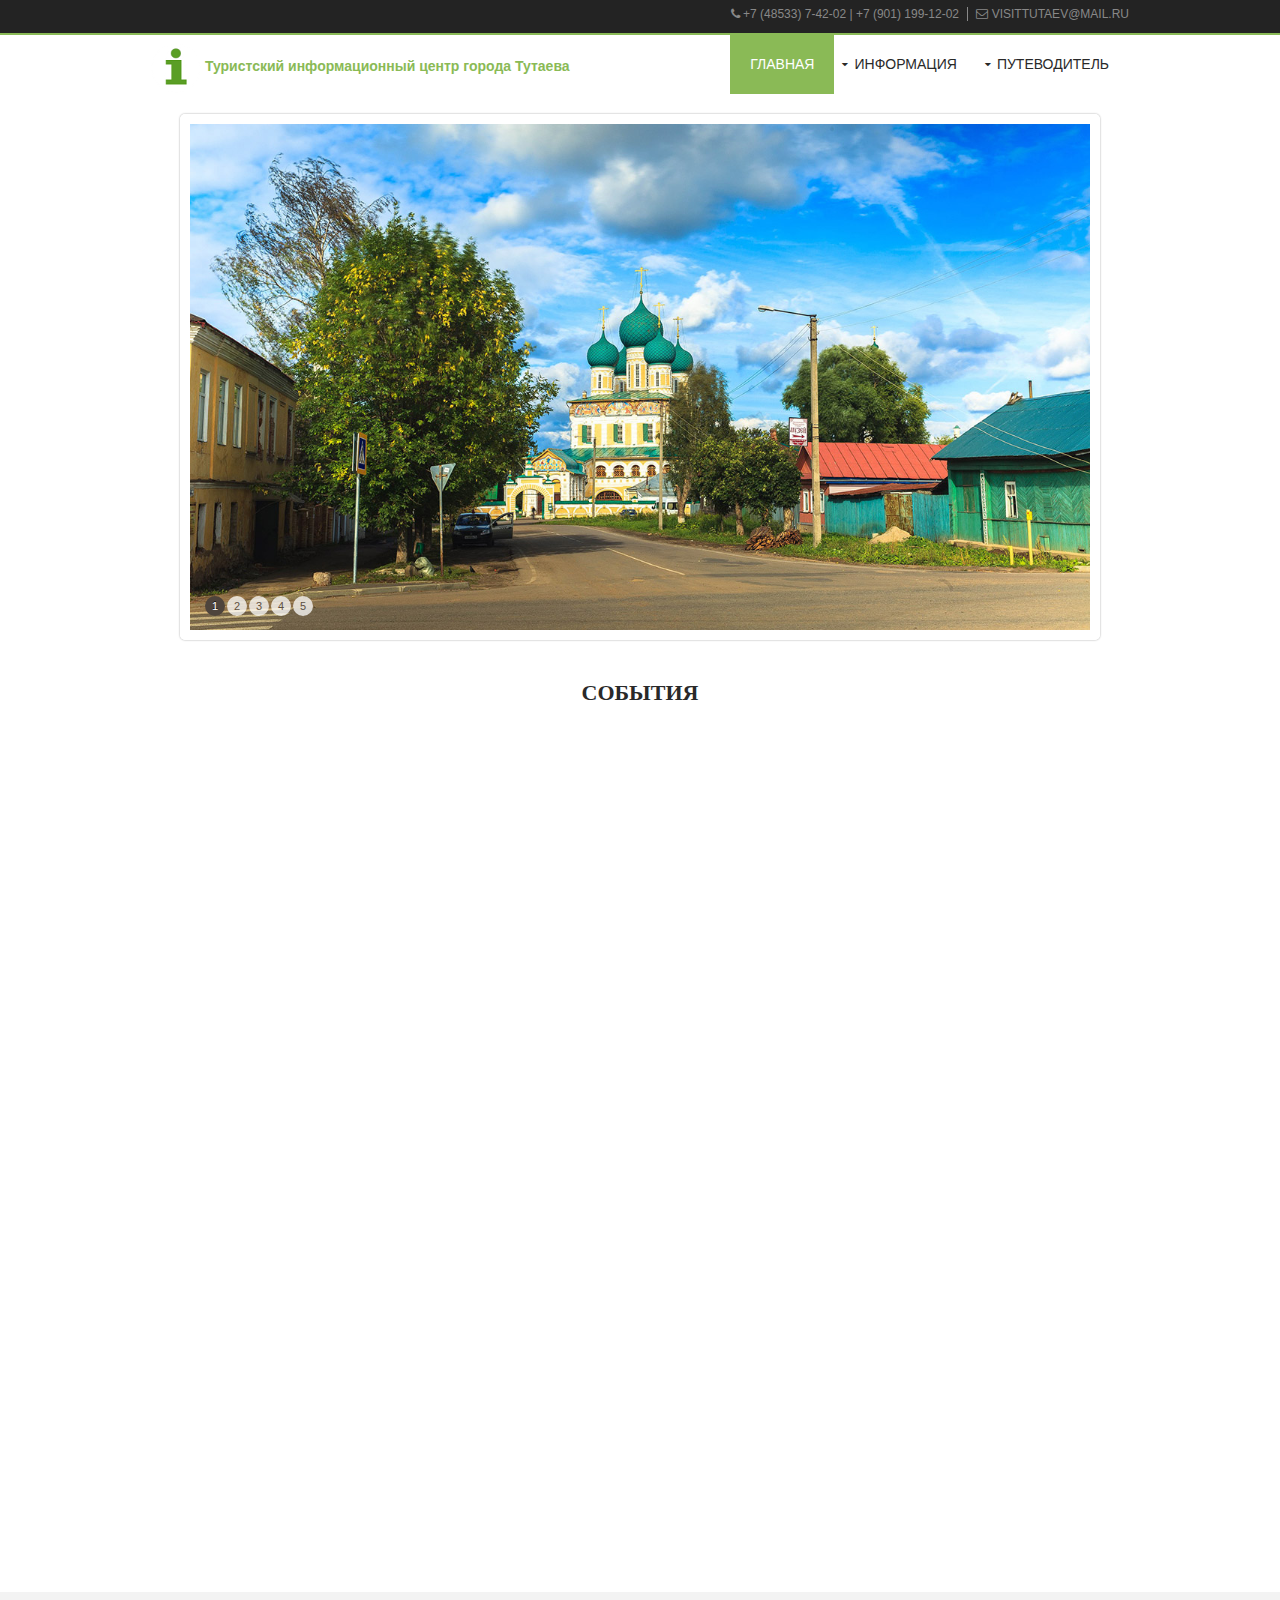
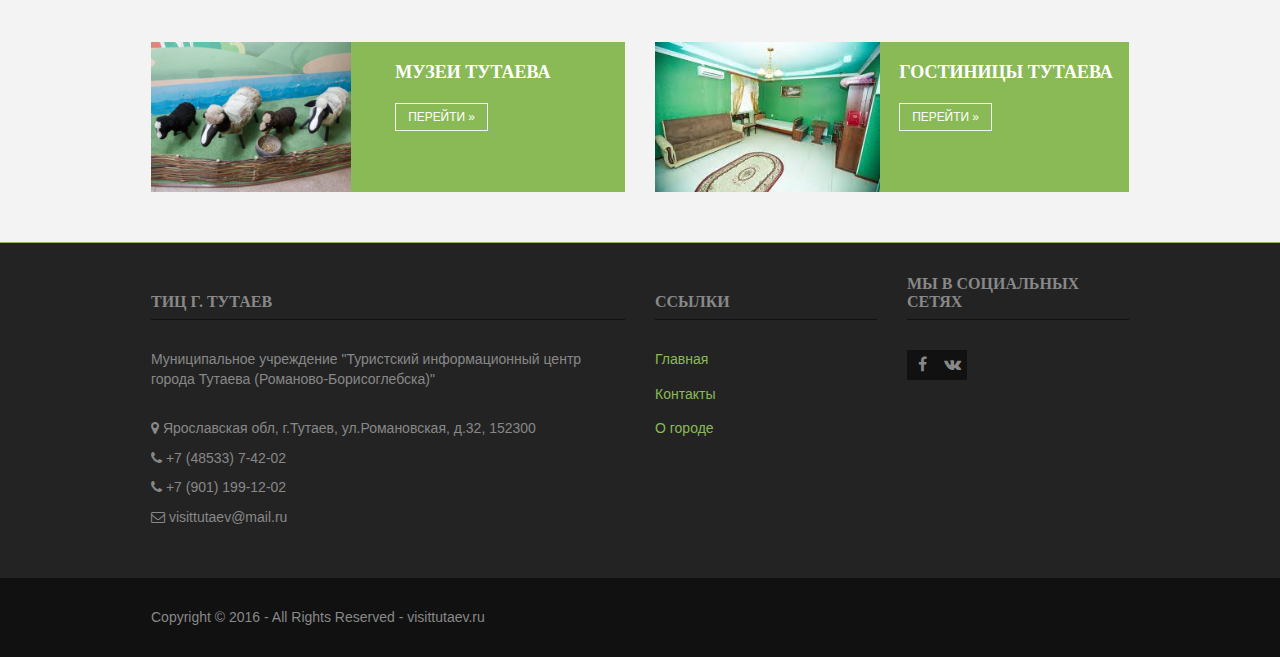
<file: index.html>
<!DOCTYPE html>
<html>
<head>
<title>Туристский информационный центр города Тутаева</title>
<meta charset="utf-8">
<meta name="viewport" content="width=device-width, initial-scale=1.0, maximum-scale=1.0, user-scalable=no">
<link href="layout/styles/layout.css" rel="stylesheet" type="text/css" media="all">
  <!-- Put this script tag to the <head> of your page -->
</head>
<body id="top">
<div class="wrapper row0">
  <div id="topbar" class="clear">
    <div class="fl_right">
      <ul class="nospace linklist">
        <li><i class="fa fa-phone"></i> +7 (48533) 7-42-02 | +7 (901) 199-12-02</li>
        <li><i class="fa fa-envelope-o"></i> visittutaev@mail.ru</li>
      </ul>
    </div>
  </div>
</div>
<div class="wrapper row1">
  <header id="header" class="clear" >
    <div id="logo" class="fl_left">
      <a href="index.html"><img src="./images/logo.png" alt="Логотип"></a>
      <a href="index.html" style="display: inline-block">
        <p style="font-size: 1em; font-weight: bold;">
          Туристский информационный центр города Тутаева
        </p>
      </a>
    </div>
    <nav id="mainav" class="fl_right">
      <ul class="clear">
        <li class="active"><a href="index.html">Главная</a></li>
        <li><a class="drop" href="#">Информация</a>
          <ul>
            <li><a href="history.html">О городе</a></li>
            <li><a href="contacts.html">Контакты</a></li>
          </ul>
        </li>
        <li><a class="drop" href="#">Путеводитель</a>
          <ul>
            <li><a href="museums.html">Музеи</a></li>
            <li><a href="hotels.html">Гостиницы</a></li>
            <li><a href="architecture.html">Архитектура</a></li>
          </ul>
        </li>
      </ul>
    </nav>
  </header>
</div>
<div class="jcarousel-wrapper">
  <div class="jcarousel">
    <ul>
      <li><img src="./images/slides/1.jpg" alt="" /></li>
      <li><img src="./images/slides/2.jpg" alt="" /></li>
      <li><img src="./images/slides/3.jpg" alt="" /></li>
      <li><img src="./images/slides/4.jpg" alt="" /></li>
      <li><img src="./images/slides/5.jpg" alt="" /></li>
     </ul>
  </div>
  <p class="jcarousel-pagination">
  </p>
</div>
<div class="wrapper row3">

  <main class="container clear" style="padding-top: 20px">
        <div class="group" align="center">
      <h1 style="margin-bottom: 0px">События</h1>
      <!--<div class="one_half first" style="padding: 0 10px">-->
        <!--<script type="text/javascript" src="//vk.com/js/api/openapi.js?121"></script>-->

        <!--&lt;!&ndash; VK Widget &ndash;&gt;-->
        <!--<div id="vk_groups"></div>-->
        <!--<script type="text/javascript">-->
          <!--VK.Widgets.Group("vk_groups", {mode: 2, width: "auto", height: "640", color3: "8ABA56", color2: "232323"}, -358194318);-->
        <!--</script>-->
      <!--</div>-->
      <!--<div class="one_half" style="padding: 0 10px">-->

        <!--<div class="one_half" style="position: relative; background-color: #8ABA56; text-transform: uppercase;-->
        <!--font-weight: bold; color: white; padding: 8px; line-height: 1.4em; margin: 0; width: 100%; z-index: 100">-->
          <!--События-->
        <!--</div>-->


        <!--<div id="nb_events" style="height: 580px; overflow-y: auto; ">-->

        <!--</div>-->
        <!--&lt;!&ndash;<a href="#" onclick="event.preventDefault();nb_event.AddWidgetDialog()" class="nb-add-to-me">Добавить эти события к себе на сайт</a>&ndash;&gt;-->
      <!--</div>-->
      <iframe id="googledoc" style="padding:0; border: 0; width: 100%; max-width: 800px; height: 800px" src="https://docs.google.com/document/d/19yCfmFVxio8ui9kmt6qaDm-M0ETViLrdKZqvZXbhk2g/pub?embedded=true"></iframe>


    </div>
     


    <div class="clear"></div>
  </main>
</div>
<div class="wrapper row4">
  <section id="cta" class="clear">
    <div class="group">
      <div class="colour-1 one_half first">
        <article class="group colour-1">
          <div class="one_half first"><img src="images/sheep.jpg" alt="" style="height: 150px;"></div>
          <div class="one_half">
            <h6 class="heading">Музеи Тутаева</h6>
            <p class="link"><a class="btn" href="museums.html">Перейти &raquo;</a></p>
          </div>
        </article>
      </div>
      <div class="colour-2 one_half">
        <article class="group colour-2">
          <div class="one_half first" ><img src="images/room.jpg" alt="" style="height: 150px;"></div>
          <div class="one_half" >
            <h6 class="heading">Гостиницы Тутаева</h6>
            <p class="link"><a class="btn" href="hotels.html">Перейти &raquo;</a></p>
          </div>
        </article>
      </div>
    </div>
    <div class="clear"></div>
  </section>
</div>
<div class="wrapper row5">
  <footer id="footer" class="clear">
    <div class="one_half first">
      <h6 class="title">ТИЦ г. Тутаев</h6>
      <p class="nospace btmspace-30">Муниципальное учреждение "Туристский информационный центр города Тутаева (Романово-Борисоглебска)"</p>
      <ul class="nospace">
        <li class="btmspace-10">
          <address>
          <span class="fa fa-map-marker"></span> Ярославская обл, г.Тутаев, ул.Романовская, д.32, 152300
          </address>
        </li>
        <li class="btmspace-10"><span class="fa fa-phone"></span> +7 (48533) 7-42-02</li>
        <li class="btmspace-10"><span class="fa fa-phone"></span> +7 (901) 199-12-02</li>
        <li><span class="fa fa-envelope-o"></span> visittutaev@mail.ru</li>
      </ul>
    </div>
    <div class="one_quarter">
      <h6 class="title">Ссылки</h6>
      <ul class="nospace linklist">
        <li><a href="index.html">Главная</a></li>
        <li><a href="contacts.html">Контакты</a></li>
        <li><a href="history.html">О городе</a></li>
      </ul>
    </div>
    <div class="one_quarter" style="margin-top: -18px">
      <h6 class="title" >Мы в социальных сетях</h6>
      <ul class="faico clear">
        <li><a class="faicon-facebook" href="https://www.facebook.com/profile.php?id=100009329348544"><i class="fa fa-facebook"></i></a></li>
        <li><a class="faicon-facebook" href="http://vk.com/id358194318"><i class="fa fa-vk"></i></a></li>
        </ul>
    </div>
  </footer>
</div>
<div class="wrapper row6">
  <div id="copyright" class="clear">
    <p class="fl_left">Copyright &copy; 2016 - All Rights Reserved - <a href="#">visittutaev.ru</a></p>
  </div>
</div>
<!-- JAVASCRIPTS -->
<script src="layout/scripts/jquery.min.js"></script>
<script src="layout/scripts/jquery.mobilemenu.js"></script>
<script src="layout/scripts/jcarousel.js"></script>
<script src="layout/scripts/jcarousel-control.js"></script>
<script type="text/javascript" src="//vk.com/js/api/openapi.js?121"></script>
<script src="layout/scripts/nbevents.js"></script>
<script src="layout/scripts/start.js"></script>
</body>
</html>
</file>
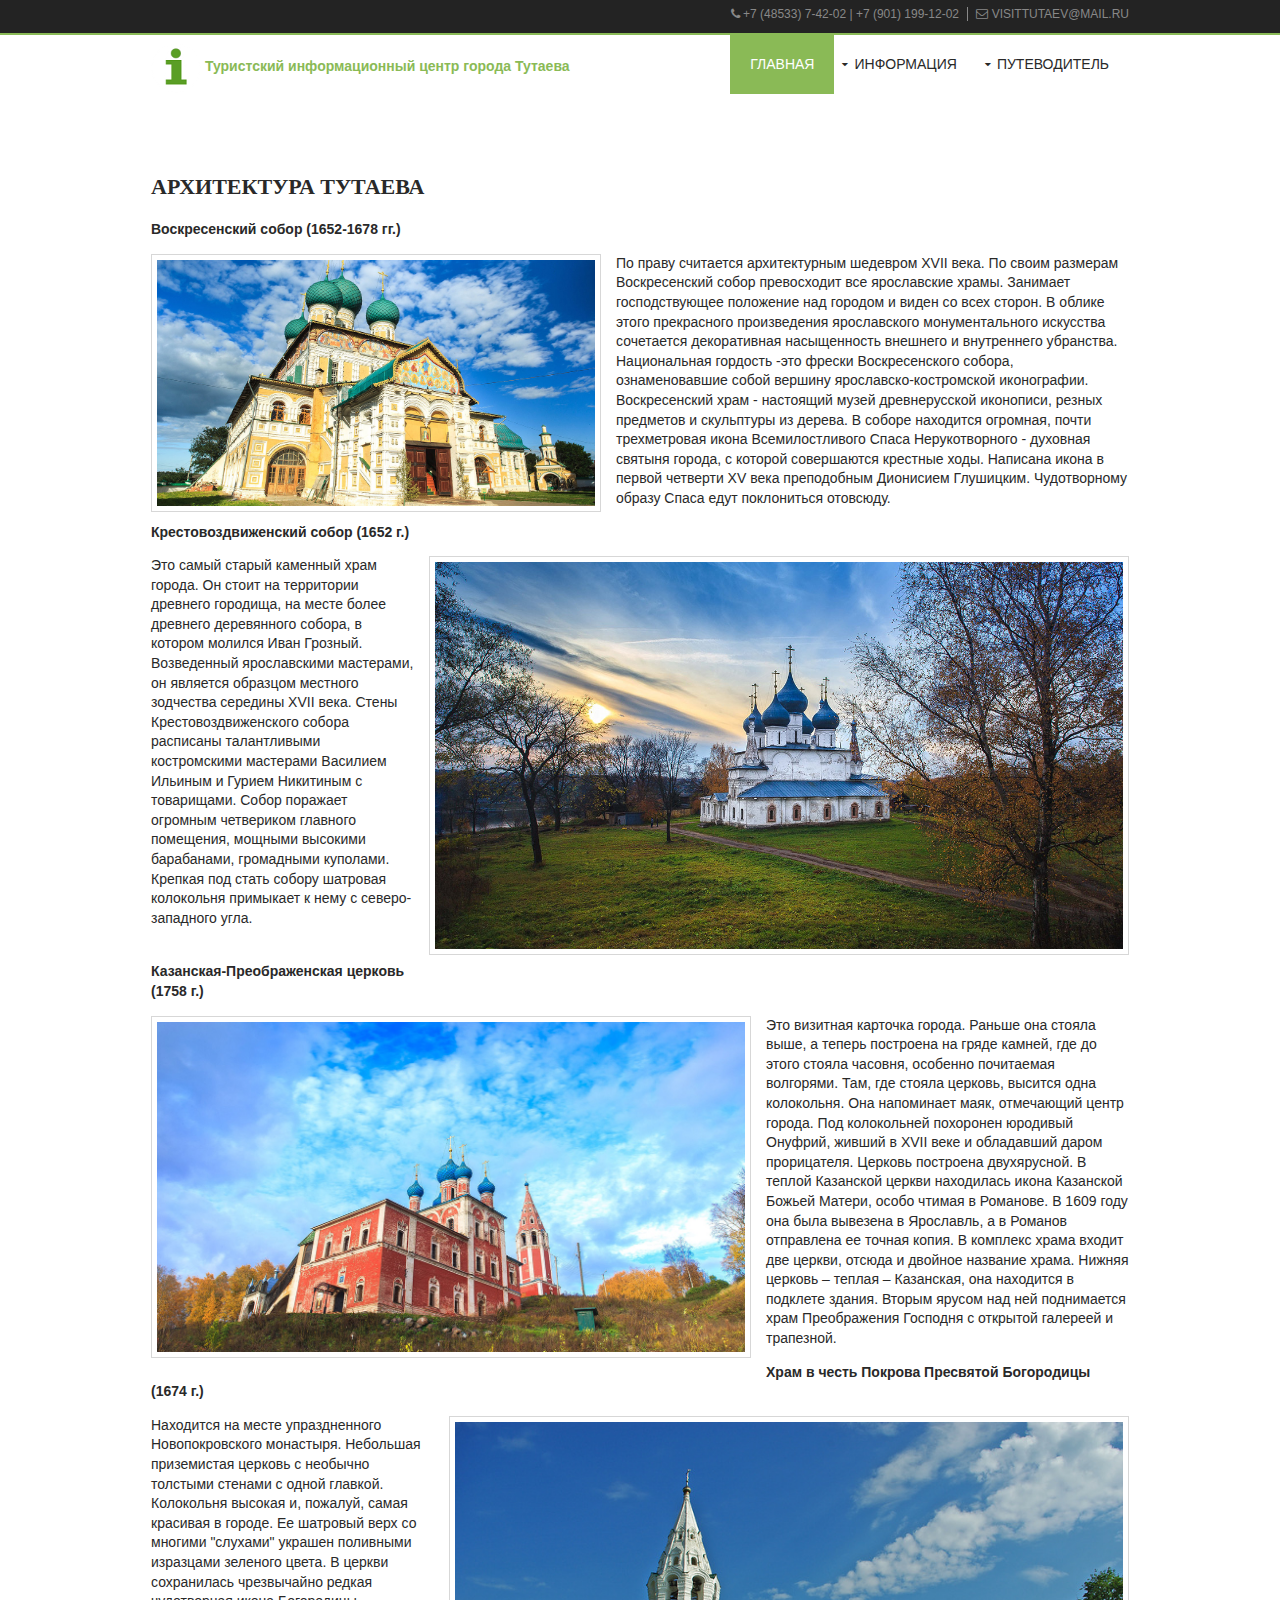
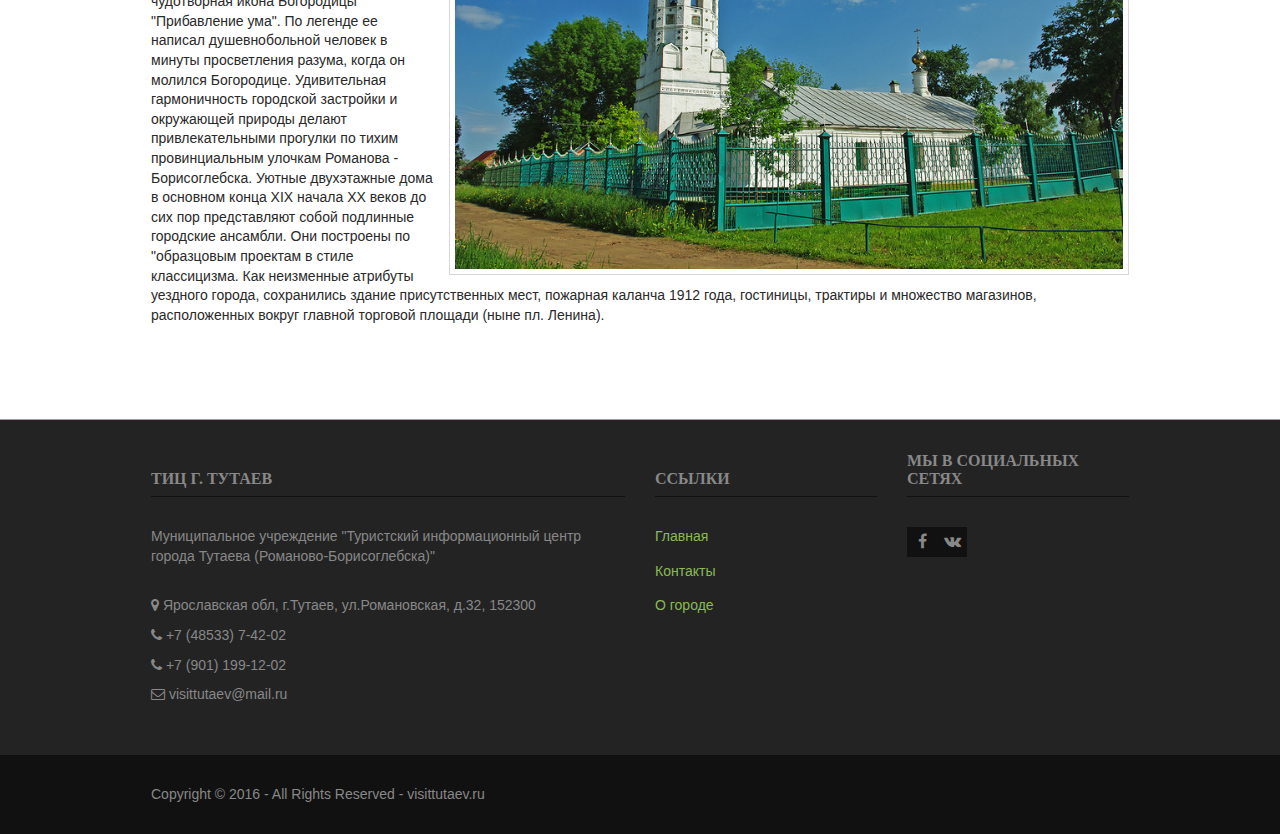
<file: architecture.html>
<!DOCTYPE html>
<html>
<head>
    <title>Архитектура Тутаева</title>
    <meta charset="utf-8">
    <meta name="viewport" content="width=device-width, initial-scale=1.0, maximum-scale=1.0, user-scalable=no">
    <link href="layout/styles/layout.css" rel="stylesheet" type="text/css" media="all">
</head>
<body id="top">
<div class="wrapper row0">
    <div id="topbar" class="clear">
        <div class="fl_right">
            <ul class="nospace linklist">
                <li><i class="fa fa-phone"></i> +7 (48533) 7-42-02 | +7 (901) 199-12-02</li>
                <li><i class="fa fa-envelope-o"></i> visittutaev@mail.ru</li>
            </ul>
        </div>
    </div>
</div>
<div class="wrapper row1">
    <header id="header" class="clear">
        <div id="logo" class="fl_left">
            <a href="index.html"><img src="images/logo.png" alt="Логотип"></a>
            <a href="index.html"  style="display: inline-block">
                <p style="font-size: 1em; font-weight: bold;">
                    Туристский информационный центр города Тутаева
                </p>
            </a>
        </div>
        <nav id="mainav" class="fl_right">
            <ul class="clear">
                <li class="active"><a href="index.html">Главная</a></li>
                <li><a class="drop" href="#">Информация</a>
                    <ul>
                        <li><a href="history.html">О городе</a></li>
                        <li><a href="contacts.html">Контакты</a></li>
                    </ul>
                </li>
                <li><a class="drop" href="#">Путеводитель</a>
                    <ul>
                        <li><a href="museums.html">Музеи</a></li>
                        <li><a href="hotels.html">Гостиницы</a></li>
                        <li><a href="architecture.html">Архитектура</a></li>
                    </ul>
                </li>
                <!--<li><a href="#">Link Text</a></li>-->
            </ul>
        </nav>
    </header>
</div>
<div class="wrapper row3">
    <div class="container">

        <h1>Архитектура Тутаева</h1>
        <p><b>Воскресенский собор (1652-1678 гг.)</b><p>
        <img class="imgl borderedbox inspace-5" src="images/slides/3.jpg" alt="" style="width: 450px">
        <p>По праву считается архитектурным шедевром XVII века. По своим размерам Воскресенский собор превосходит все ярославские храмы. Занимает господствующее положение над городом и виден со всех сторон. В облике этого прекрасного произведения ярославского монументального искусства сочетается декоративная насыщенность внешнего и внутреннего убранства. Национальная гордость -это фрески Воскресенского собора, ознаменовавшие собой вершину ярославско-костромской иконографии.
        Воскресенский храм - настоящий музей древнерусской иконописи, резных предметов и скульптуры из дерева. В соборе находится огромная, почти трехметровая икона Всемилостливого Спаса Нерукотворного - духовная святыня города, с которой совершаются крестные ходы. Написана икона в первой четверти XV века преподобным Дионисием Глушицким. Чудотворному образу Спаса едут поклониться отовсюду.</p>

        <p><b>Крестовоздвиженский собор (1652 г.)</b><p>
        <img class="imgr borderedbox inspace-5" src="images/slides/4.jpg" alt="" style="width: 700px">
        <p>Это самый старый каменный храм города. Он стоит на территории древнего городища, на месте более древнего деревянного собора, в котором молился Иван Грозный. Возведенный ярославскими мастерами, он является образцом местного зодчества середины XVII века.
        Стены Крестовоздвиженского собора расписаны талантливыми костромскими мастерами Василием Ильиным и Гурием Никитиным с товарищами. Собор поражает огромным четвериком главного помещения, мощными высокими барабанами, громадными куполами. Крепкая под стать собору шатровая колокольня примыкает к нему с северо-западного угла.</p>

        <p style="padding-top: 20px"><b>Казанская-Преображенская церковь (1758 г.)</b><p>
        <img class="imgl borderedbox inspace-5" src="images/slides/2.jpg" alt="" style="width: 600px">
        <p>Это визитная карточка города. Раньше она стояла выше, а теперь построена на гряде камней, где до этого стояла часовня, особенно почитаемая волгорями. Там, где стояла церковь, высится одна колокольня. Она напоминает маяк, отмечающий центр города. Под колокольней похоронен юродивый Онуфрий, живший в XVII веке и обладавший даром прорицателя.
        Церковь построена двухярусной. В теплой Казанской церкви находилась икона Казанской Божьей Матери, особо чтимая в Романове. В 1609 году она была вывезена в Ярославль, а в Романов отправлена ее точная копия. В комплекс храма входит две церкви, отсюда и двойное название храма. Нижняя церковь – теплая – Казанская, она находится в подклете здания. Вторым ярусом над ней поднимается храм Преображения Господня с открытой галереей и трапезной.</p>

        <p ><b>Храм в честь Покрова Пресвятой Богородицы (1674 г.)</b><p>
        <img class="imgr borderedbox inspace-5" src="images/slides/6.jpg" alt="" style="width: 680px">
        <p>Находится на месте упраздненного Новопокровского монастыря. Небольшая приземистая церковь с необычно толстыми стенами с одной главкой. Колокольня высокая и, пожалуй, самая красивая в городе. Ее шатровый верх со многими "слухами" украшен поливными изразцами зеленого цвета. В церкви сохранилась чрезвычайно редкая чудотворная икона Богородицы "Прибавление ума". По легенде ее написал душевнобольной человек в минуты просветления разума, когда он молился Богородице.

        Удивительная гармоничность городской застройки и окружающей природы делают привлекательными прогулки по тихим провинциальным улочкам Романова - Борисоглебска. Уютные двухэтажные дома в основном конца XIX начала XX веков до сих пор представляют собой подлинные городские ансамбли. Они построены по "образцовым проектам в стиле классицизма. Как неизменные атрибуты уездного города, сохранились здание присутственных мест, пожарная каланча 1912 года, гостиницы, трактиры и множество магазинов, расположенных вокруг главной торговой площади (ныне пл. Ленина).</p>


    </div>
    <!-- / main body -->
    <div class="clear"></div>
</div>
<div class="wrapper row5">
    <footer id="footer" class="clear">
        <div class="one_half first">
            <h6 class="title">ТИЦ г. Тутаев</h6>
            <p class="nospace btmspace-30">Муниципальное учреждение "Туристский информационный центр города Тутаева (Романово-Борисоглебска)"</p>
            <ul class="nospace">
                <li class="btmspace-10">
                    <address>
                        <span class="fa fa-map-marker"></span> Ярославская обл, г.Тутаев, ул.Романовская, д.32, 152300
                    </address>
                </li>
                <li class="btmspace-10"><span class="fa fa-phone"></span> +7 (48533) 7-42-02</li>
                <li class="btmspace-10"><span class="fa fa-phone"></span> +7 (901) 199-12-02</li>
                <li><span class="fa fa-envelope-o"></span> visittutaev@mail.ru</li>
            </ul>
        </div>
        <div class="one_quarter">
            <h6 class="title">Ссылки</h6>
            <ul class="nospace linklist">
                <li><a href="index.html">Главная</a></li>
                <li><a href="contacts.html">Контакты</a></li>
                <li><a href="history.html">О городе</a></li>
            </ul>
        </div>
        <div class="one_quarter" style="margin-top: -18px">
            <h6 class="title" >Мы в социальных сетях</h6>
            <ul class="faico clear">
                <li><a class="faicon-facebook" href="https://www.facebook.com/profile.php?id=100009329348544"><i class="fa fa-facebook"></i></a></li>
                <li><a class="faicon-facebook" href="http://vk.com/id358194318"><i class="fa fa-vk"></i></a></li>
            </ul>
        </div>
    </footer>
</div>
<div class="wrapper row6">
    <div id="copyright" class="clear">
        <p class="fl_left">Copyright &copy; 2016 - All Rights Reserved - <a href="#">visittutaev.ru</a></p>
    </div>
</div>
<!-- JAVASCRIPTS -->
<script src="layout/scripts/jquery.min.js"></script>
<script src="layout/scripts/jquery.mobilemenu.js"></script>
</body>
</html>
</file>
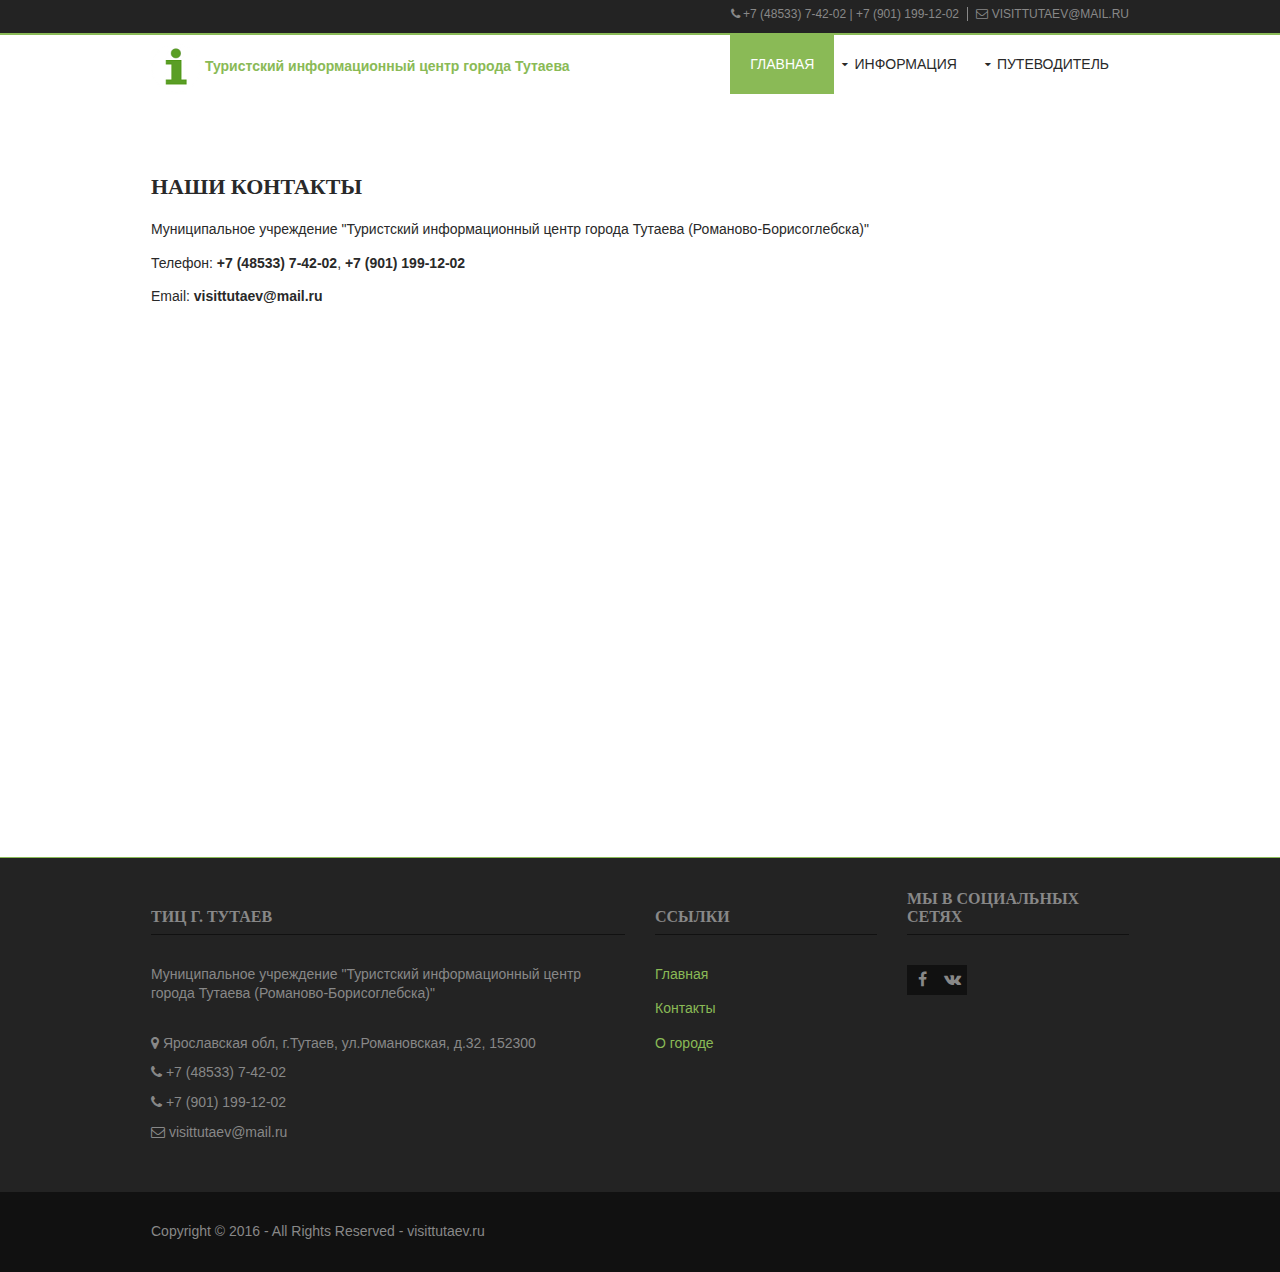
<file: contacts.html>
<!DOCTYPE html>
<html>
<head>
    <title>Контакты</title>
    <meta charset="utf-8">
    <meta name="viewport" content="width=device-width, initial-scale=1.0, maximum-scale=1.0, user-scalable=no">
    <link href="layout/styles/layout.css" rel="stylesheet" type="text/css" media="all">
</head>
<body id="top">
<div class="wrapper row0">
    <div id="topbar" class="clear">
        <div class="fl_right">
            <ul class="nospace linklist">
                <li><i class="fa fa-phone"></i> +7 (48533) 7-42-02 | +7 (901) 199-12-02</li>
                <li><i class="fa fa-envelope-o"></i> visittutaev@mail.ru</li>
            </ul>
        </div>
    </div>
</div>
<div class="wrapper row1">
    <header id="header" class="clear">
        <div id="logo" class="fl_left">
            <a href="index.html"><img src="images/logo.png" alt="Логотип"></a>
            <a href="index.html"  style="display: inline-block">
                <p style="font-size: 1em; font-weight: bold;">
                    Туристский информационный центр города Тутаева
                </p>
            </a>
        </div>
        <nav id="mainav" class="fl_right">
            <ul class="clear">
                <li class="active"><a href="index.html">Главная</a></li>
                <li><a class="drop" href="#">Информация</a>
                    <ul>
                        <li><a href="history.html">О городе</a></li>
                        <li><a href="contacts.html">Контакты</a></li>
                    </ul>
                </li>
                <li><a class="drop" href="#">Путеводитель</a>
                    <ul>
                        <li><a href="museums.html">Музеи</a></li>
                        <li><a href="hotels.html">Гостиницы</a></li>
                        <li><a href="architecture.html">Архитектура</a></li>
                    </ul>
                </li>
            </ul>
        </nav>
    </header>
</div>
<div class="wrapper row3">
    <main class="container clear">
        <div class="content">
            <h1>Наши контакты</h1>

            <p>Муниципальное учреждение "Туристский информационный центр города Тутаева (Романово-Борисоглебска)"</p>
            <p>Телефон: <b>+7 (48533) 7-42-02</b>, <b>+7 (901) 199-12-02</b></p>
            <p>Email: <b>visittutaev@mail.ru</b></p>

            <div id="map">
            <iframe src="https://www.google.com/maps/embed?pb=!1m18!1m12!1m3!1d2121.9282013449288!2d39.52783751646291!3d57.87042373416315!2m3!1f0!2f0!3f0!3m2!1i1024!2i768!4f13.1!3m3!1m2!1s0x46b27cc998935e43%3A0xf1bfa35883fe998f!2z0KDQvtC80LDQvdC-0LLRgdC60LDRjyDRg9C7LiwgMzIsINCi0YPRgtCw0LXQsiwg0K_RgNC-0YHQu9Cw0LLRgdC60LDRjyDQvtCx0LsuLCAxNTIzMDA!5e0!3m2!1sru!2sru!4v1465316111603"
                    width="100%" height="400" frameborder="0" style="border:0" allowfullscreen></iframe>
            </div>

            <div id="disqus_thread" style="margin-top: 50px"></div>
            <script>
                /**
                 * RECOMMENDED CONFIGURATION VARIABLES: EDIT AND UNCOMMENT THE SECTION BELOW TO INSERT DYNAMIC VALUES FROM YOUR PLATFORM OR CMS.
                 * LEARN WHY DEFINING THESE VARIABLES IS IMPORTANT: https://disqus.com/admin/universalcode/#configuration-variables
                 */
                /*
                 var disqus_config = function () {
                 this.page.url = PAGE_URL; // Replace PAGE_URL with your page's canonical URL variable
                 this.page.identifier = PAGE_IDENTIFIER; // Replace PAGE_IDENTIFIER with your page's unique identifier variable
                 };
                 */
                (function() { // DON'T EDIT BELOW THIS LINE
                    var d = document, s = d.createElement('script');

                    s.src = '//visittutaev.disqus.com/embed.js';

                    s.setAttribute('data-timestamp', +new Date());
                    (d.head || d.body).appendChild(s);
                })();
            </script>
            <noscript>Please enable JavaScript to view the <a href="https://disqus.com/?ref_noscript" rel="nofollow">comments powered by Disqus.</a></noscript>

        </div>
        <!-- / main body -->
        <div class="clear"></div>
    </main>
</div>
<div class="wrapper row5">
    <footer id="footer" class="clear">
        <div class="one_half first">
            <h6 class="title">ТИЦ г. Тутаев</h6>
            <p class="nospace btmspace-30">Муниципальное учреждение "Туристский информационный центр города Тутаева (Романово-Борисоглебска)"</p>
            <ul class="nospace">
                <li class="btmspace-10">
                    <address>
                        <span class="fa fa-map-marker"></span> Ярославская обл, г.Тутаев, ул.Романовская, д.32, 152300
                    </address>
                </li>
                <li class="btmspace-10"><span class="fa fa-phone"></span> +7 (48533) 7-42-02</li>
                <li class="btmspace-10"><span class="fa fa-phone"></span> +7 (901) 199-12-02</li>
                <li><span class="fa fa-envelope-o"></span> visittutaev@mail.ru</li>
            </ul>
        </div>
        <div class="one_quarter">
            <h6 class="title">Ссылки</h6>
            <ul class="nospace linklist">
                <li><a href="index.html">Главная</a></li>
                <li><a href="contacts.html">Контакты</a></li>
                <li><a href="history.html">О городе</a></li>
            </ul>
        </div>
        <div class="one_quarter" style="margin-top: -18px">
            <h6 class="title" >Мы в социальных сетях</h6>
            <ul class="faico clear">
                <li><a class="faicon-facebook" href="https://www.facebook.com/profile.php?id=100009329348544"><i class="fa fa-facebook"></i></a></li>
                <li><a class="faicon-facebook" href="http://vk.com/id358194318"><i class="fa fa-vk"></i></a></li>
            </ul>
        </div>
    </footer>
</div>
<div class="wrapper row6">
    <div id="copyright" class="clear">
        <p class="fl_left">Copyright &copy; 2016 - All Rights Reserved - <a href="#">visittutaev.ru</a></p>
    </div>
</div>
<!-- JAVASCRIPTS -->
<script src="layout/scripts/jquery.min.js"></script>
<script src="layout/scripts/jquery.mobilemenu.js"></script>
</body>
</html>
</file>
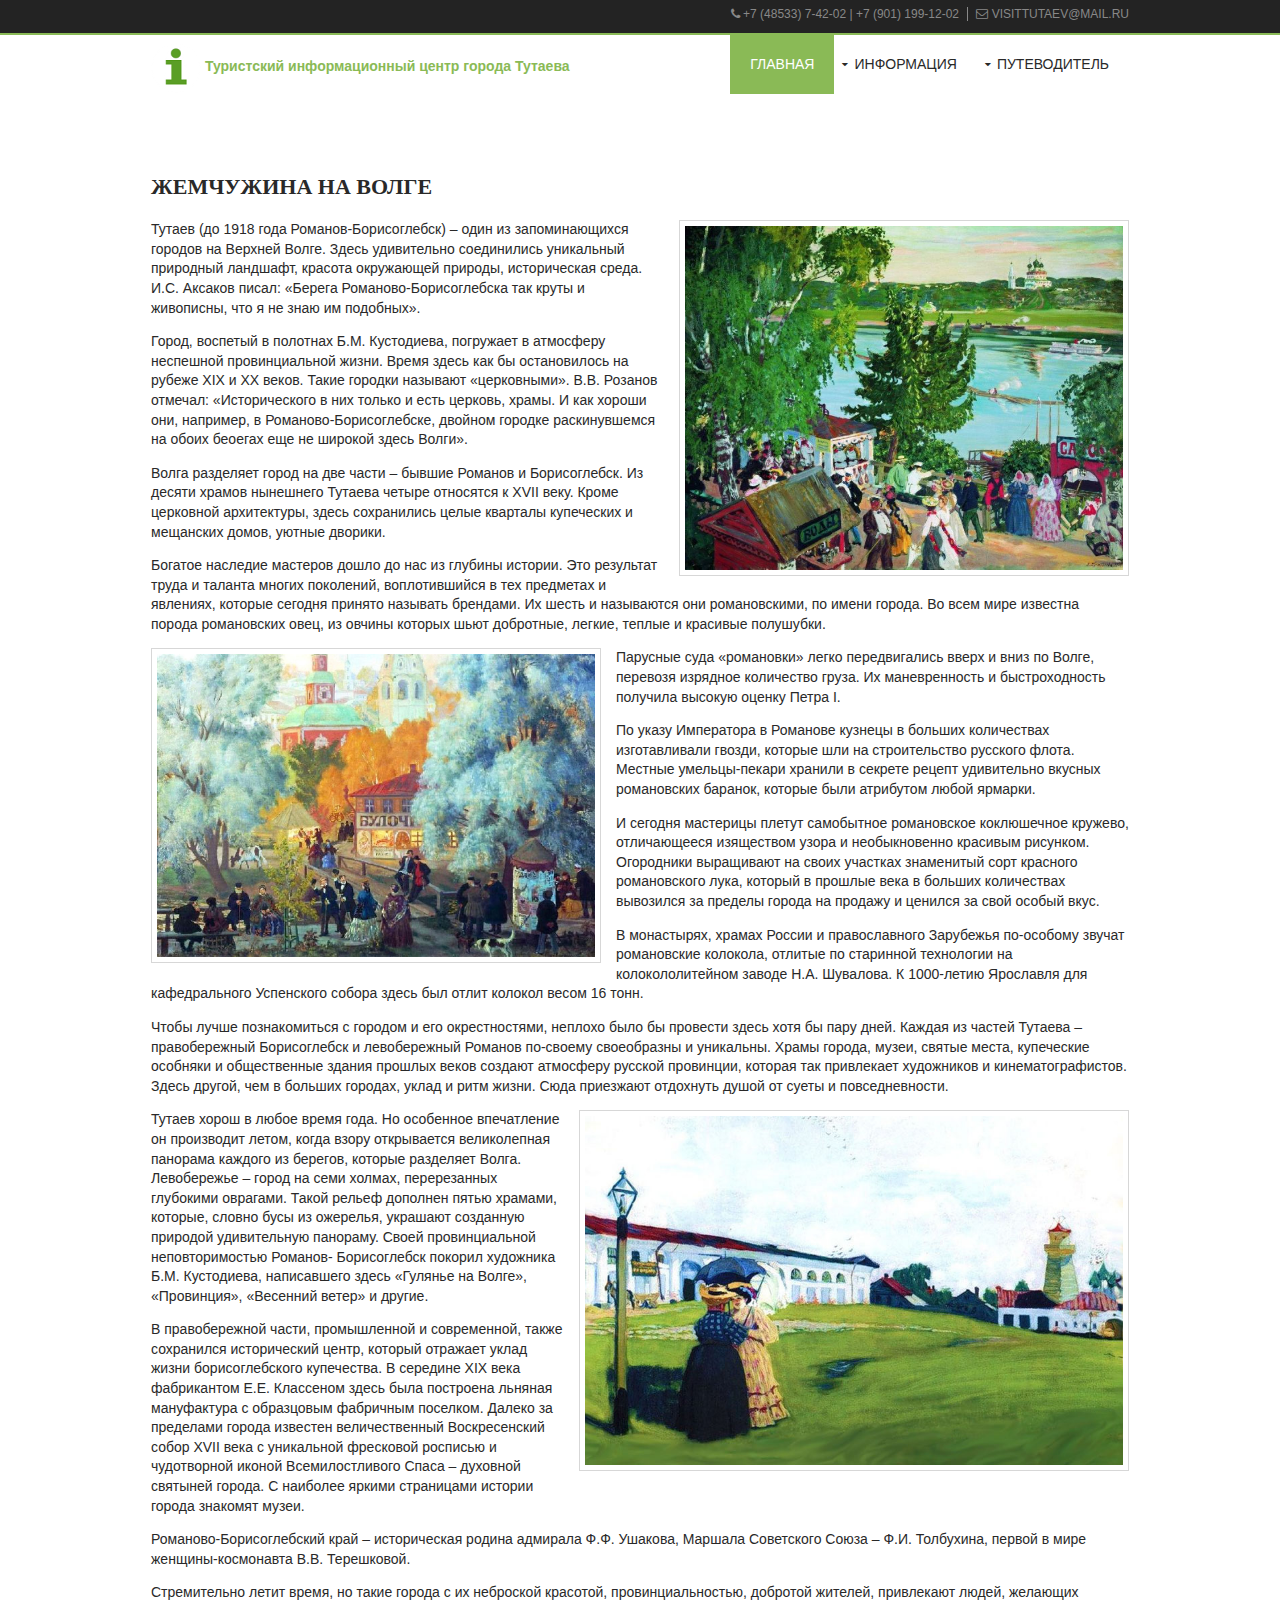
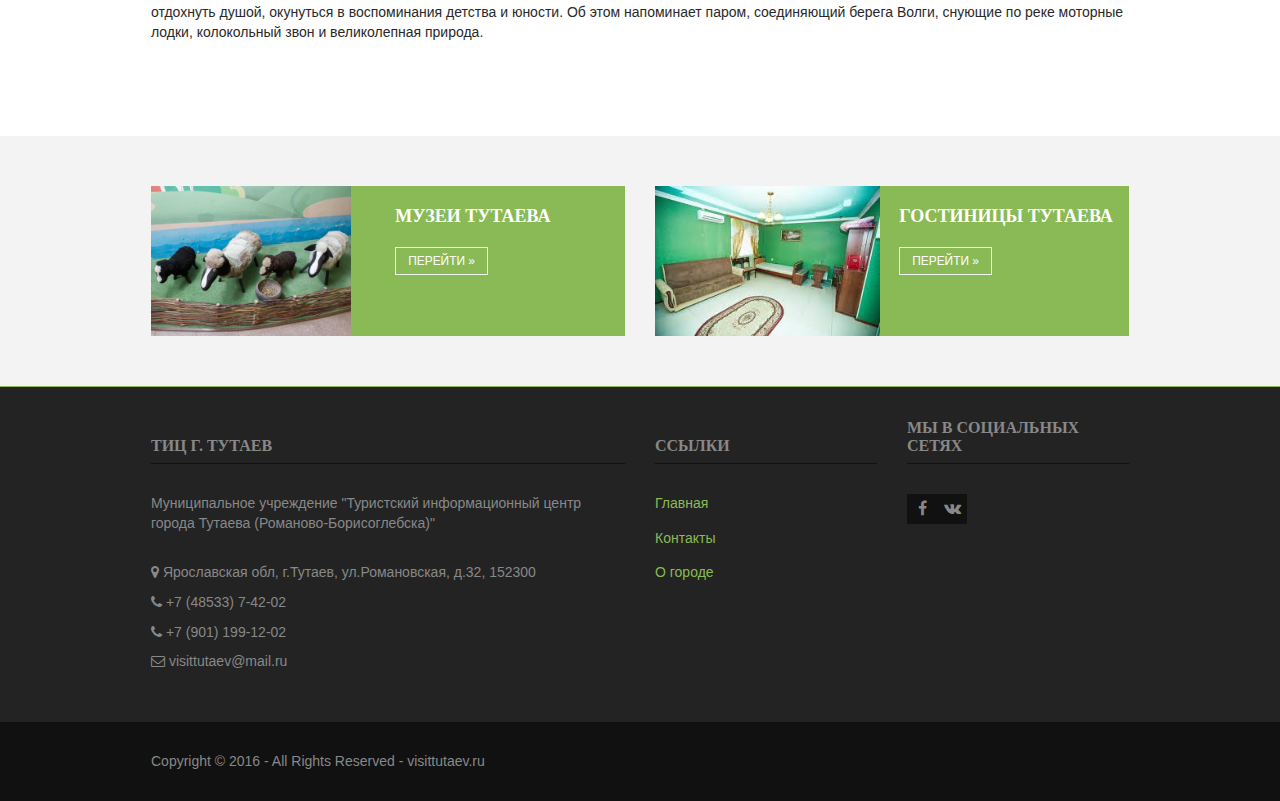
<file: history.html>
<!DOCTYPE html>
<html>
<head>
    <title>О городе</title>
    <meta charset="utf-8">
    <meta name="viewport" content="width=device-width, initial-scale=1.0, maximum-scale=1.0, user-scalable=no">
    <link href="layout/styles/layout.css" rel="stylesheet" type="text/css" media="all">
</head>
<body id="top">
<div class="wrapper row0">
    <div id="topbar" class="clear">
        <div class="fl_right">
            <ul class="nospace linklist">
                <li><i class="fa fa-phone"></i> +7 (48533) 7-42-02 | +7 (901) 199-12-02</li>
                <li><i class="fa fa-envelope-o"></i> visittutaev@mail.ru</li>
            </ul>
        </div>
    </div>
</div>
<div class="wrapper row1">
    <header id="header" class="clear">
        <div id="logo" class="fl_left">
            <a href="index.html"><img src="images/logo.png" alt="Логотип"></a>
            <a href="index.html"  style="display: inline-block">
                <p style="font-size: 1em; font-weight: bold;">
                    Туристский информационный центр города Тутаева
                </p>
            </a>
        </div>
        <nav id="mainav" class="fl_right">
            <ul class="clear">
                <li class="active"><a href="index.html">Главная</a></li>
                <li><a class="drop" href="#">Информация</a>
                    <ul>
                        <li><a href="history.html">О городе</a></li>
                        <li><a href="contacts.html">Контакты</a></li>
                    </ul>
                </li>
                <li><a class="drop" href="#">Путеводитель</a>
                    <ul>
                        <li><a href="museums.html">Музеи</a></li>
                        <li><a href="hotels.html">Гостиницы</a></li>
                        <li><a href="architecture.html">Архитектура</a></li>
                    </ul>
                </li>
            </ul>
        </nav>
    </header>
</div>
<div class="wrapper row3">
    <main class="container clear">
        <div class="content">
            <h1>Жемчужина на Волге</h1>
            <img class="imgr borderedbox inspace-5" src="images/kustodiev.jpg" alt="" style="width: 450px">
            <p>Тутаев (до 1918 года Романов-Борисоглебск) – один из запоминающихся городов на Верхней Волге. Здесь удивительно соединились уникальный природный ландшафт, красота окружающей природы, историческая среда. И.С. Аксаков писал: «Берега Романово-Борисоглебска так круты и живописны, что я не знаю им подобных».</p>
            <p>Город, воспетый в полотнах Б.М. Кустодиева, погружает в атмосферу неспешной провинциальной жизни. Время здесь как бы остановилось на рубеже XIX и XX веков. Такие городки называют «церковными». В.В. Розанов отмечал: «Исторического в них только и есть церковь, храмы. И как хороши они, например, в Романово-Борисоглебске, двойном городке раскинувшемся на обоих беоегах еще не широкой здесь Волги».</p>
            <p>Волга разделяет город на две части – бывшие Романов и Борисоглебск. Из десяти храмов нынешнего Тутаева четыре относятся к XVII веку. Кроме церковной архитектуры, здесь сохранились целые кварталы купеческих и мещанских домов, уютные дворики.</p>
            <p>Богатое наследие мастеров дошло до нас из глубины истории. Это результат труда и таланта многих поколений, воплотившийся в тех предметах и явлениях, которые сегодня принято называть брендами. Их шесть и называются они романовскими, по имени города. Во всем мире известна порода романовских овец, из овчины которых шьют добротные, легкие, теплые и красивые полушубки.</p>




            <img class="imgl borderedbox inspace-5" src="images/kustodiev2.jpg" alt="" style="width: 450px">
            <p>Парусные суда «романовки» легко передвигались вверх и вниз по Волге, перевозя изрядное количество груза. Их маневренность и быстроходность получила высокую оценку Петра I.</p>
            <p>По указу Императора в Романове кузнецы в больших количествах изготавливали гвозди, которые шли на строительство русского флота. Местные умельцы-пекари хранили в секрете рецепт удивительно вкусных романовских баранок, которые были атрибутом любой ярмарки.</p>
            <p>И сегодня мастерицы плетут самобытное романовское коклюшечное кружево, отличающееся изяществом узора и необыкновенно красивым рисунком. Огородники выращивают на своих участках знаменитый сорт красного романовского лука, который в прошлые века в больших количествах вывозился за пределы города на продажу и ценился за свой особый вкус.</p>
            <p>В монастырях, храмах России и православного Зарубежья по-особому звучат романовские колокола, отлитые по старинной технологии на колокололитейном заводе Н.А. Шувалова. К 1000-летию Ярославля для кафедрального Успенского собора здесь был отлит колокол весом 16 тонн.</p>

            <p>Чтобы лучше познакомиться с городом и его окрестностями, неплохо было бы провести здесь хотя бы пару дней. Каждая из частей Тутаева – правобережный Борисоглебск и левобережный Романов по-своему своеобразны и уникальны. Храмы города, музеи, святые места, купеческие особняки и общественные здания прошлых веков создают атмосферу русской провинции, которая так привлекает художников и кинематографистов. Здесь другой, чем в больших городах, уклад и ритм жизни. Сюда приезжают отдохнуть душой от суеты и повседневности.</p>

            <img class="imgr borderedbox inspace-5" src="images/kustodiev3.jpg" alt="" style="width: 550px">
            <p>Тутаев хорош в любое время года. Но особенное впечатление он производит летом, когда взору открывается великолепная панорама каждого из берегов, которые разделяет Волга. Левобережье – город на семи холмах, перерезанных глубокими оврагами. Такой рельеф дополнен пятью храмами, которые, словно бусы из ожерелья, украшают созданную природой удивительную панораму. Своей провинциальной неповторимостью Романов- Борисоглебск покорил художника Б.М. Кустодиева, написавшего здесь «Гулянье на Волге», «Провинция», «Весенний ветер» и другие.</p>
            <p>В правобережной части, промышленной и современной, также сохранился исторический центр, который отражает уклад жизни борисоглебского купечества. В середине XIX века фабрикантом Е.Е. Классеном здесь была построена льняная мануфактура с образцовым фабричным поселком. Далеко за пределами города известен величественный Воскресенский собор XVII века с уникальной фресковой росписью и чудотворной иконой Всемилостливого Спаса – духовной святыней города. С наиболее яркими страницами истории города знакомят музеи.</p>
            <p>Романово-Борисоглебский край – историческая родина адмирала Ф.Ф. Ушакова, Маршала Советского Союза – Ф.И. Толбухина, первой в мире женщины-космонавта В.В. Терешковой.</p>
            <p>Стремительно летит время, но такие города с их неброской красотой, провинциальностью, добротой жителей, привлекают людей, желающих отдохнуть душой, окунуться в воспоминания детства и юности. Об этом напоминает паром, соединяющий берега Волги, снующие по реке моторные лодки, колокольный звон и великолепная природа.</p>


        </div>
        <div class="clear"></div>
    </main>
</div>
<div class="wrapper row4">
    <section id="cta" class="clear">
        <div class="group">
            <div class="colour-1 one_half first">
                <article class="group colour-1">
                    <div class="one_half first"><img src="images/sheep.jpg" alt="" style="height: 150px;"></div>
                    <div class="one_half">
                        <h6 class="heading">Музеи Тутаева</h6>
                        <p class="link"><a class="btn" href="museums.html">Перейти &raquo;</a></p>
                    </div>
                </article>
            </div>
            <div class="colour-2 one_half">
                <article class="group colour-2">
                    <div class="one_half first"><img src="images/room.jpg" alt="" style="height: 150px;"></div>
                    <div class="one_half">
                        <h6 class="heading">Гостиницы Тутаева</h6>
                        <p class="link"><a class="btn" href="hotels.html">Перейти &raquo;</a></p>
                    </div>
                </article>
            </div>
        </div>
        <div class="clear"></div>
    </section>
</div>
<div class="wrapper row5">
    <footer id="footer" class="clear">
        <div class="one_half first">
            <h6 class="title">ТИЦ г. Тутаев</h6>
            <p class="nospace btmspace-30">Муниципальное учреждение "Туристский информационный центр города Тутаева (Романово-Борисоглебска)"</p>
            <ul class="nospace">
                <li class="btmspace-10">
                    <address>
                        <span class="fa fa-map-marker"></span> Ярославская обл, г.Тутаев, ул.Романовская, д.32, 152300
                    </address>
                </li>
                <li class="btmspace-10"><span class="fa fa-phone"></span> +7 (48533) 7-42-02</li>
                <li class="btmspace-10"><span class="fa fa-phone"></span> +7 (901) 199-12-02</li>
                <li><span class="fa fa-envelope-o"></span> visittutaev@mail.ru</li>
            </ul>
        </div>
        <div class="one_quarter">
            <h6 class="title">Ссылки</h6>
            <ul class="nospace linklist">
                <li><a href="index.html">Главная</a></li>
                <li><a href="contacts.html">Контакты</a></li>
                <li><a href="history.html">О городе</a></li>
            </ul>
        </div>
        <div class="one_quarter" style="margin-top: -18px">
            <h6 class="title" >Мы в социальных сетях</h6>
            <ul class="faico clear">
                <li><a class="faicon-facebook" href="https://www.facebook.com/profile.php?id=100009329348544"><i class="fa fa-facebook"></i></a></li>
                <li><a class="faicon-facebook" href="http://vk.com/id358194318"><i class="fa fa-vk"></i></a></li>
            </ul>
        </div>
    </footer>
</div>
<div class="wrapper row6">
    <div id="copyright" class="clear">
        <p class="fl_left">Copyright &copy; 2016 - All Rights Reserved - <a href="#">visittutaev.ru</a></p>
    </div>
</div>
<!-- JAVASCRIPTS -->
<script src="layout/scripts/jquery.min.js"></script>
<script src="layout/scripts/jquery.mobilemenu.js"></script>
</body>
</html>
</file>
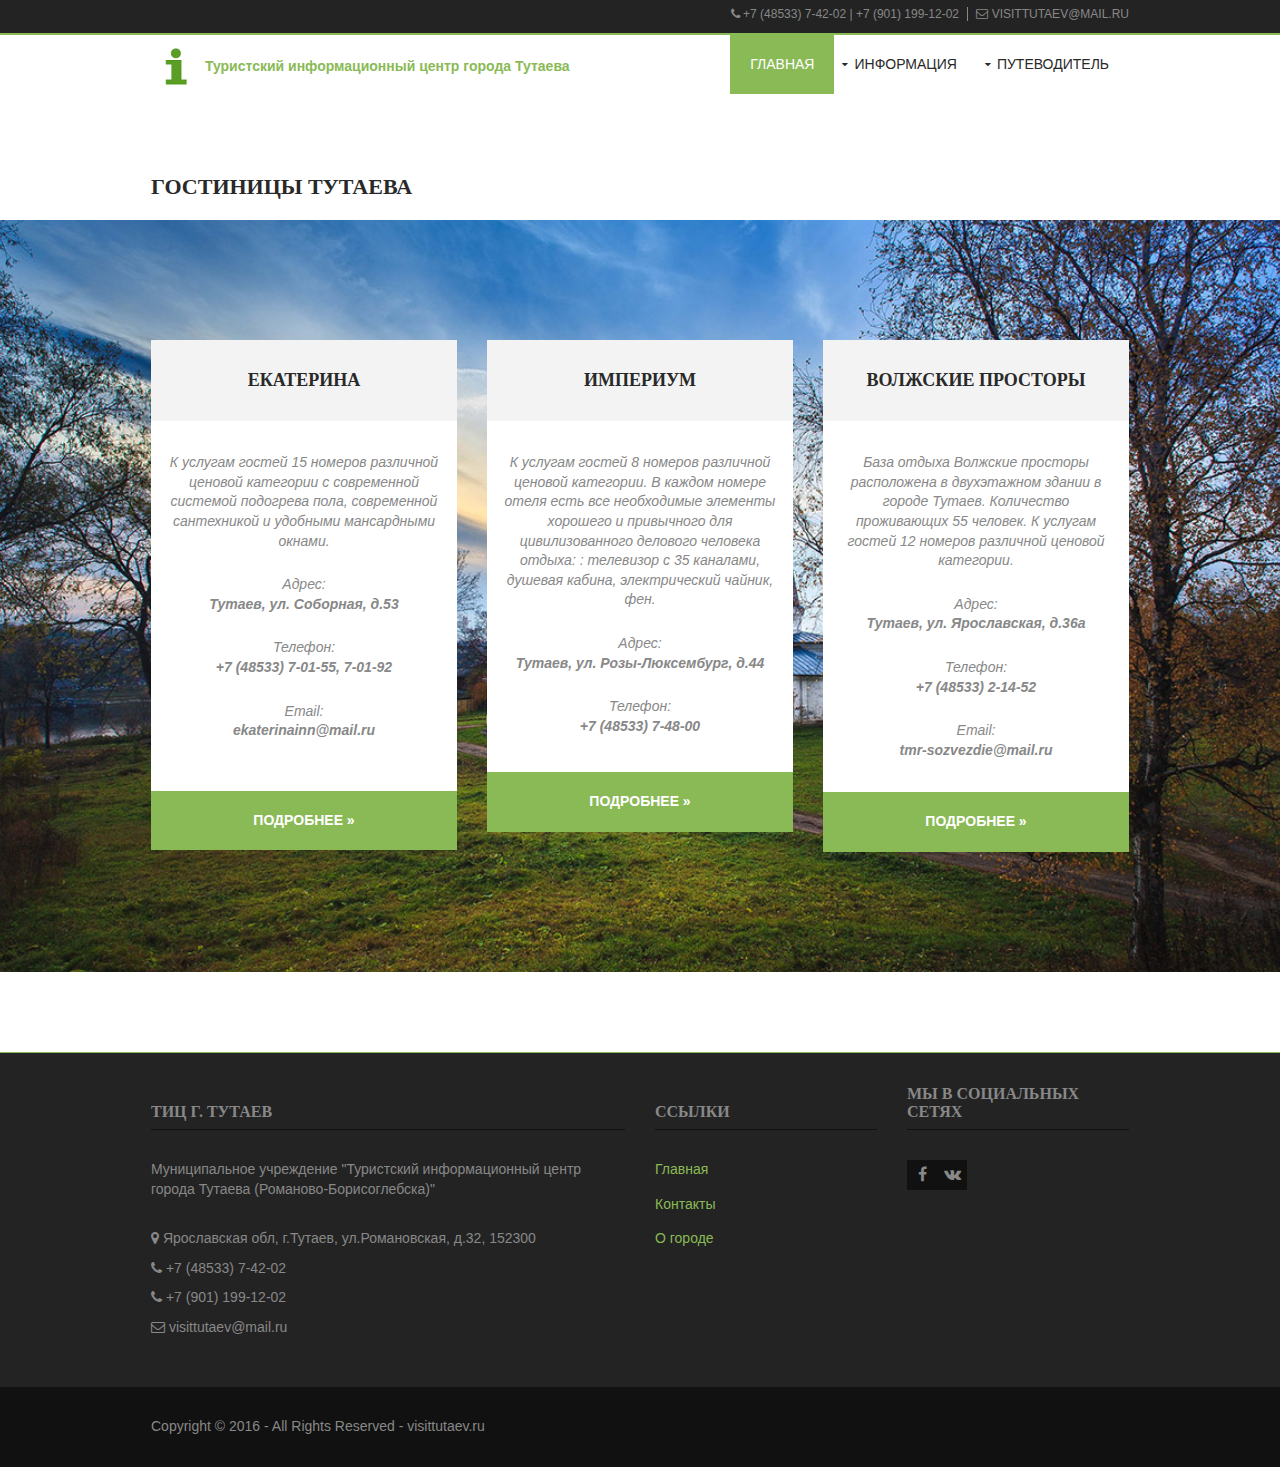
<file: hotels.html>
<!DOCTYPE html>
<html>
<head>
    <title>Гостиницы Тутаева</title>
    <meta charset="utf-8">
    <meta name="viewport" content="width=device-width, initial-scale=1.0, maximum-scale=1.0, user-scalable=no">
    <link href="layout/styles/layout.css" rel="stylesheet" type="text/css" media="all">
</head>
<body id="top">
<div class="wrapper row0">
    <div id="topbar" class="clear">
        <div class="fl_right">
            <ul class="nospace linklist">
                <li><i class="fa fa-phone"></i> +7 (48533) 7-42-02 | +7 (901) 199-12-02</li>
                <li><i class="fa fa-envelope-o"></i> visittutaev@mail.ru</li>
            </ul>
        </div>
    </div>
</div>
<div class="wrapper row1">
    <header id="header" class="clear">
        <div id="logo" class="fl_left">
            <a href="index.html"><img src="images/logo.png" alt="Логотип"></a>
            <a href="index.html"  style="display: inline-block">
                <p style="font-size: 1em; font-weight: bold;">
                    Туристский информационный центр города Тутаева
                </p>
            </a>
        </div>
        <nav id="mainav" class="fl_right">
            <ul class="clear">
                <li class="active"><a href="index.html">Главная</a></li>
                <li><a class="drop" href="#">Информация</a>
                    <ul>
                        <li><a href="history.html">О городе</a></li>
                        <li><a href="contacts.html">Контакты</a></li>
                    </ul>
                </li>
                <li><a class="drop" href="#">Путеводитель</a>
                    <ul>
                        <li><a href="museums.html">Музеи</a></li>
                        <li><a href="hotels.html">Гостиницы</a></li>
                        <li><a href="architecture.html">Архитектура</a></li>
                    </ul>
                </li>
            </ul>
        </nav>
    </header>
</div>
<div class="wrapper row3">
    <div class="container" style="padding: 0; padding-top: 80px;">
        <h1>Гостиницы Тутаева</h1>
    </div>
        <div class="content" style="padding-bottom: 80px">
            <div class="wrapper row2 bgded" style="background-image:url('images/slides/4.jpg');">
                <div class="">
                    <div id="intro" class="clear">
                        <article class="one_third first">
                            <h3 class="heading">Екатерина</h3>
                            <ul class="nospace">
                                <li>К услугам гостей 15 номеров различной ценовой категории с современной системой подогрева пола, современной сантехникой и удобными мансардными окнами. </li>
                                <li>Адрес: <b>Тутаев, ул. Соборная, д.53</b></li>
                                <li>Телефон: <b>+7 (48533) 7-01-55, 7-01-92</b></li>
                                <li style="padding-bottom: 30px">Email: <b>ekaterinainn@mail.ru</b></li>
                            </ul>
                            <p class="link"><a href="http://tutaev-ekaterina.umi.ru/">Подробнее &raquo;</a></p>
                        </article>
                        <article class="one_third">
                            <h3 class="heading">Империум</h3>
                            <ul class="nospace">
                                <li>К услугам гостей 8 номеров различной ценовой категории. В каждом номере отеля есть все необходимые элементы хорошего и привычного для цивилизованного делового человека отдыха: : телевизор с 35 каналами, душевая кабина, электрический чайник, фен.</li>
                                <li>Адрес: <b>Тутаев, ул. Розы-Люксембург, д.44</b></li>
                                <li style="padding-bottom: 16px">Телефон: <b>+7 (48533) 7-48-00</b></li>
                            </ul>
                            <p class="link"><a href="http://imperium-tutaev.ru/">Подробнее &raquo;</a></p>
                        </article>
                        <article class="one_third">
                            <h3 class="heading">Волжские просторы</h3>
                            <ul class="nospace">
                                <li>База отдыха Волжские просторы расположена в двухэтажном здании в городе Тутаев. Количество проживающих 55 человек. К услугам гостей 12 номеров различной ценовой категории.</li>
                                <li>Адрес: <b>Тутаев, ул. Ярославская, д.36а</b></li>
                                <li>Телефон: <b>+7 (48533) 2-14-52</b></li>
                                <li>Email: <b>tmr-sozvezdie@mail.ru</b></li>
                            </ul>
                            <p class="link"><a href="http://cdt-tmr.edu.yar.ru/">Подробнее &raquo;</a></p>
                        </article>
                        </div>
                </div>
            </div>
        </div>
        <!-- / main body -->
        <div class="clear"></div>
</div>
<div class="wrapper row5">
    <footer id="footer" class="clear">
        <div class="one_half first">
            <h6 class="title">ТИЦ г. Тутаев</h6>
            <p class="nospace btmspace-30">Муниципальное учреждение "Туристский информационный центр города Тутаева (Романово-Борисоглебска)"</p>
            <ul class="nospace">
                <li class="btmspace-10">
                    <address>
                        <span class="fa fa-map-marker"></span> Ярославская обл, г.Тутаев, ул.Романовская, д.32, 152300
                    </address>
                </li>
                <li class="btmspace-10"><span class="fa fa-phone"></span> +7 (48533) 7-42-02</li>
                <li class="btmspace-10"><span class="fa fa-phone"></span> +7 (901) 199-12-02</li>
                <li><span class="fa fa-envelope-o"></span> visittutaev@mail.ru</li>
            </ul>
        </div>
        <div class="one_quarter">
            <h6 class="title">Ссылки</h6>
            <ul class="nospace linklist">
                <li><a href="index.html">Главная</a></li>
                <li><a href="contacts.html">Контакты</a></li>
                <li><a href="history.html">О городе</a></li>
            </ul>
        </div>
        <div class="one_quarter" style="margin-top: -18px">
            <h6 class="title" >Мы в социальных сетях</h6>
            <ul class="faico clear">
                <li><a class="faicon-facebook" href="https://www.facebook.com/profile.php?id=100009329348544"><i class="fa fa-facebook"></i></a></li>
                <li><a class="faicon-facebook" href="http://vk.com/id358194318"><i class="fa fa-vk"></i></a></li>
            </ul>
        </div>
    </footer>
</div>
<div class="wrapper row6">
    <div id="copyright" class="clear">
        <p class="fl_left">Copyright &copy; 2016 - All Rights Reserved - <a href="#">visittutaev.ru</a></p>
    </div>
</div>
<!-- JAVASCRIPTS -->
<script src="layout/scripts/jquery.min.js"></script>
<script src="layout/scripts/jquery.mobilemenu.js"></script>
</body>
</html>
</file>
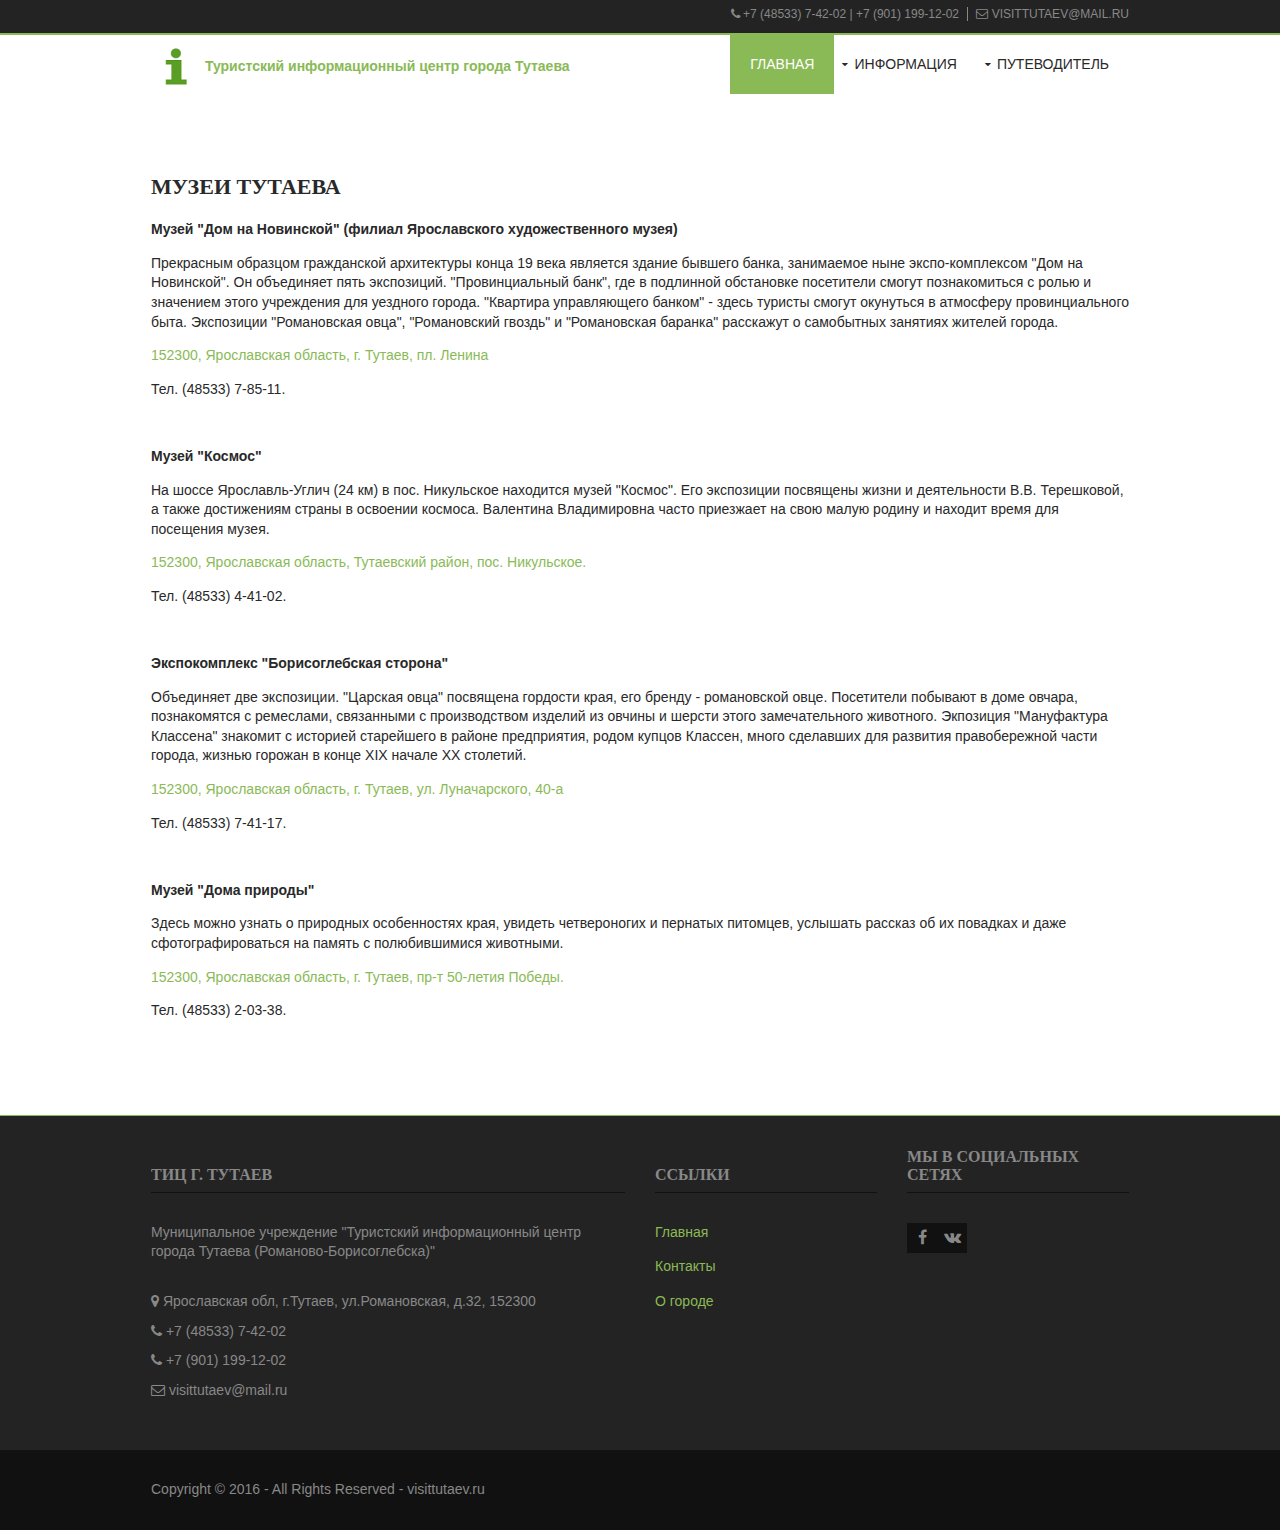
<file: museums.html>
<!DOCTYPE html>
<html>
<head>
    <title>Музеи Тутаева</title>
    <meta charset="utf-8">
    <meta name="viewport" content="width=device-width, initial-scale=1.0, maximum-scale=1.0, user-scalable=no">
    <link href="layout/styles/layout.css" rel="stylesheet" type="text/css" media="all">
</head>
<body id="top">
<div class="wrapper row0">
    <div id="topbar" class="clear">
        <div class="fl_right">
            <ul class="nospace linklist">
                <li><i class="fa fa-phone"></i> +7 (48533) 7-42-02 | +7 (901) 199-12-02</li>
                <li><i class="fa fa-envelope-o"></i> visittutaev@mail.ru</li>
            </ul>
        </div>
    </div>
</div>
<div class="wrapper row1">
    <header id="header" class="clear">
        <div id="logo" class="fl_left">
            <a href="index.html"><img src="images/logo.png" alt="Логотип"></a>
            <a href="index.html"  style="display: inline-block">
                <p style="font-size: 1em; font-weight: bold;">
                    Туристский информационный центр города Тутаева
                </p>
            </a>
        </div>
        <nav id="mainav" class="fl_right">
            <ul class="clear">
                <li class="active"><a href="index.html">Главная</a></li>
                <li><a class="drop" href="#">Информация</a>
                    <ul>
                        <li><a href="history.html">О городе</a></li>
                        <li><a href="contacts.html">Контакты</a></li>
                    </ul>
                </li>
                <li><a class="drop" href="#">Путеводитель</a>
                    <ul>
                        <li><a href="museums.html">Музеи</a></li>
                        <li><a href="hotels.html">Гостиницы</a></li>
                        <li><a href="architecture.html">Архитектура</a></li>
                    </ul>
                </li>
            </ul>
        </nav>
    </header>
</div>
<div class="wrapper row3">
    <div class="container">

        <h1>Музеи Тутаева</h1>
        <p><b>Музей "Дом на Новинской" (филиал Ярославского художественного музея)</b><p>
        <p>Прекрасным образцом гражданской архитектуры конца 19 века является здание бывшего банка, занимаемое ныне экспо-комплексом "Дом на Новинской". Он объединяет пять экспозиций. "Провинциальный банк", где в подлинной обстановке посетители смогут познакомиться с ролью и значением этого учреждения для уездного города. "Квартира управляющего банком" - здесь туристы смогут окунуться в атмосферу провинциального быта. Экспозиции "Романовская овца", "Романовский гвоздь" и "Романовская баранка" расскажут о самобытных занятиях жителей города.</p>
        <a href="https://www.google.ru/maps/place/%D0%BF%D0%BB.+%D0%9B%D0%B5%D0%BD%D0%B8%D0%BD%D0%B0,+%D0%A2%D1%83%D1%82%D0%B0%D0%B5%D0%B2,+%D0%AF%D1%80%D0%BE%D1%81%D0%BB%D0%B0%D0%B2%D1%81%D0%BA%D0%B0%D1%8F+%D0%BE%D0%B1%D0%BB.,+152302/@57.882681,39.5409504,17z/data=!3m1!4b1!4m5!3m4!1s0x46b27cbfbfd785ff:0x343518626a62952d!8m2!3d57.8826782!4d39.5431391"><p>152300, Ярославская область, г. Тутаев, пл. Ленина</p></a>
        <p>Тел. (48533) 7-85-11.</p>

        <br/>
        <p><b>Музей "Космос"</b><p>
        <p>На шоссе Ярославль-Углич (24 км) в пос. Никульское находится музей "Космос". Его экспозиции посвящены жизни и деятельности В.В. Терешковой, а также достижениям страны в освоении космоса. Валентина Владимировна часто приезжает на свою малую родину и находит время для посещения музея.</p>
        <a href="https://www.google.ru/maps/place/%D0%AF%D1%80%D0%BE%D1%81%D0%BB%D0%B0%D0%B2%D0%BB%D1%8C-%D0%A3%D0%B3%D0%BB%D0%B8%D1%87,+%D0%9D%D0%B8%D0%BA%D1%83%D0%BB%D1%8C%D1%81%D0%BA%D0%BE%D0%B5,+%D0%AF%D1%80%D0%BE%D1%81%D0%BB%D0%B0%D0%B2%D1%81%D0%BA%D0%B0%D1%8F+%D0%BE%D0%B1%D0%BB.,+152336/@57.6800702,39.4674719,17z/data=!3m1!4b1!4m8!1m2!2m1!1zMTUyMzAwLCDQr9GA0L7RgdC70LDQstGB0LrQsNGPINC-0LHQu9Cw0YHRgtGMLCDQotGD0YLQsNC10LLRgdC60LjQuSDRgNCw0LnQvtC9LCDQv9C-0YEuINCd0LjQutGD0LvRjNGB0LrQvtC1!3m4!1s0x46b28b288fd0ef01:0x622ddc627671d574!8m2!3d57.6800674!4d39.4696606"><p>152300, Ярославская область, Тутаевский район, пос. Никульское.</p></a>
        <p>Тел. (48533) 4-41-02.</p>

        <br/>
        <p><b>Экспокомплекс "Борисоглебская сторона"</b><p>
        <p>Объединяет две экспозиции. "Царская овца" посвящена гордости края, его бренду - романовской овце. Посетители побывают в доме овчара, познакомятся с ремеслами, связанными с производством изделий из овчины и шерсти этого замечательного животного. Экпозиция "Мануфактура Классена" знакомит с историей старейшего в районе предприятия, родом купцов Классен, много сделавших для развития правобережной части города, жизнью горожан в конце XIX начале XX столетий.</p>
        <a href="https://www.google.ru/maps/place/%D1%83%D0%BB.+%D0%9B%D1%83%D0%BD%D0%B0%D1%87%D0%B0%D1%80%D1%81%D0%BA%D0%BE%D0%B3%D0%BE,+40%D0%90,+%D0%A2%D1%83%D1%82%D0%B0%D0%B5%D0%B2,+%D0%AF%D1%80%D0%BE%D1%81%D0%BB%D0%B0%D0%B2%D1%81%D0%BA%D0%B0%D1%8F+%D0%BE%D0%B1%D0%BB.,+152300/@57.8711858,39.5284473,17z/data=!3m1!4b1!4m5!3m4!1s0x46b27cc9b063599d:0xd9d33db0a5ecc5d0!8m2!3d57.871183!4d39.530636"><p>152300, Ярославская область, г. Тутаев, ул. Луначарского, 40-а</p></a>
        <p>Тел. (48533) 7-41-17.</p>

        <br/>
        <p><b>Музей "Дома природы"</b><p>
        <p>Здесь можно узнать о природных особенностях края, увидеть четвероногих и пернатых питомцев, услышать рассказ об их повадках и даже сфотографироваться на память с полюбившимися животными.</p>
        <a href="https://www.google.ru/maps/place/%D0%BF%D1%80.+50+%D0%BB%D0%B5%D1%82%D0%B8%D1%8F+%D0%9F%D0%BE%D0%B1%D0%B5%D0%B4%D1%8B,+%D0%A2%D1%83%D1%82%D0%B0%D0%B5%D0%B2,+%D0%AF%D1%80%D0%BE%D1%81%D0%BB%D0%B0%D0%B2%D1%81%D0%BA%D0%B0%D1%8F+%D0%BE%D0%B1%D0%BB.,+152300/@57.861589,39.5181986,17z/data=!3m1!4b1!4m5!3m4!1s0x46b263345f6de8f1:0x9887205562edd31e!8m2!3d57.8615862!4d39.5203873"><p>152300, Ярославская область, г. Тутаев, пр-т 50-летия Победы.</p></a>
        <p>Тел. (48533) 2-03-38.</p>


    </div>

    <!-- / main body -->
    <div class="clear"></div>
</div>
<div class="wrapper row5">
    <footer id="footer" class="clear">
        <div class="one_half first">
            <h6 class="title">ТИЦ г. Тутаев</h6>
            <p class="nospace btmspace-30">Муниципальное учреждение "Туристский информационный центр города Тутаева (Романово-Борисоглебска)"</p>
            <ul class="nospace">
                <li class="btmspace-10">
                    <address>
                        <span class="fa fa-map-marker"></span> Ярославская обл, г.Тутаев, ул.Романовская, д.32, 152300
                    </address>
                </li>
                <li class="btmspace-10"><span class="fa fa-phone"></span> +7 (48533) 7-42-02</li>
                <li class="btmspace-10"><span class="fa fa-phone"></span> +7 (901) 199-12-02</li>
                <li><span class="fa fa-envelope-o"></span> visittutaev@mail.ru</li>
            </ul>
        </div>
        <div class="one_quarter">
            <h6 class="title">Ссылки</h6>
            <ul class="nospace linklist">
                <li><a href="index.html">Главная</a></li>
                <li><a href="contacts.html">Контакты</a></li>
                <li><a href="history.html">О городе</a></li>
            </ul>
        </div>
        <div class="one_quarter" style="margin-top: -18px">
            <h6 class="title" >Мы в социальных сетях</h6>
            <ul class="faico clear">
                <li><a class="faicon-facebook" href="https://www.facebook.com/profile.php?id=100009329348544"><i class="fa fa-facebook"></i></a></li>
                <li><a class="faicon-facebook" href="http://vk.com/id358194318"><i class="fa fa-vk"></i></a></li>
            </ul>
        </div>
    </footer>
</div>
<div class="wrapper row6">
    <div id="copyright" class="clear">
        <p class="fl_left">Copyright &copy; 2016 - All Rights Reserved - <a href="#">visittutaev.ru</a></p>
    </div>
</div>
<!-- JAVASCRIPTS -->
<script src="layout/scripts/jquery.min.js"></script>
<script src="layout/scripts/jquery.mobilemenu.js"></script>
</body>
</html>
</file>
<file: layout/styles/layout.css>
@charset "utf-8";

@import url("fontawesome-4.2.0.min.css");
@import url("framework.css");

body::-webkit-scrollbar {
	width: 1em;
}

body::-webkit-scrollbar-track {
	-webkit-box-shadow: inset 0 0 6px rgba(0,0,0,0.3);
}

body::-webkit-scrollbar-thumb {
	background-color: darkgrey;
	outline: 1px solid slategrey;
}

/* Rows
--------------------------------------------------------------------------------------------------------------- */
.row0, .row0 a{}
.row1{border-top:2px solid;}
.row2, .row2 a{}
.row3, .row3 a{}
.row4, .row4 a{}
.row5{border-top:1px solid;}
.row6, .row6 a{}

/* Carousel
--------------------------------------------------------------------------------------------------------------- */

.jcarousel-wrapper {
	margin: 20px auto;
	position: relative;
	border: 10px solid #fff;
	max-width: 900px;
	width: 100%;
	height: auto;
	-webkit-border-radius: 5px;
	-moz-border-radius: 5px;
	border-radius: 5px;
	-webkit-box-shadow: 0 0 2px #999;
	-moz-box-shadow: 0 0 2px #999;
	box-shadow: 0 0 2px #999;
}


.jcarousel-wrapper .photo-credits {
	position: absolute;
	right: 15px;
	bottom: 0;
	font-size: 13px;
	color: #fff;
	text-shadow: 0 0 1px rgba(0, 0, 0, 0.85);
	opacity: .66;
}

.jcarousel-wrapper .photo-credits a {
	color: #fff;
}

/** Carousel **/

.jcarousel {
	position: relative;
	overflow: hidden;
}

.jcarousel ul {
	width: 20000em;
	position: relative;
	list-style: none;
	margin: 0;
	padding: 0;
}

.jcarousel li {
	float: left;
}

.nb-event-date{
	background-color: #8ABA56!important;
}
.nb-tab{
	border-top: 3px solid #8ABA56!important;
}

.eventHeader{
	color:#232323!important;
}

/** Carousel Controls **/

.jcarousel-control-prev,
.jcarousel-control-next {
	position: absolute;
	top: 220px;
	width: 30px;
	height: 30px;
	text-align: center;
	background: #4E443C;
	color: #fff;
	text-decoration: none;
	text-shadow: 0 0 1px #000;
	font: 24px/27px Arial, sans-serif;
	-webkit-border-radius: 30px;
	-moz-border-radius: 30px;
	border-radius: 30px;
	-webkit-box-shadow: 0 0 2px #999;
	-moz-box-shadow: 0 0 2px #999;
	box-shadow: 0 0 2px #999;
}

.jcarousel-control-prev {
	left: -50px;
}

.jcarousel-control-next {
	right: -50px;
}

.jcarousel-control-prev:hover span,
.jcarousel-control-next:hover span {
	display: block;
}

.jcarousel-control-prev.inactive,
.jcarousel-control-next.inactive {
	opacity: .5;
	cursor: default;
}

/** Carousel Pagination **/

.jcarousel-pagination {
	position: absolute;
	bottom: 0;
	left: 15px;
}

.jcarousel-pagination a {
	text-decoration: none;
	display: inline-block;

	font-size: 11px;
	line-height: 14px;
	min-width: 14px;

	background: #fff;
	color: #4E443C;
	border-radius: 14px;
	padding: 3px;
	text-align: center;

	margin-right: 2px;

	opacity: .75;
}

.jcarousel-pagination a.active {
	background: #4E443C;
	color: #fff;
	opacity: 1;
	text-shadow: 0 -1px 0 rgba(0, 0, 0, 0.75);
}



/* Map
--------------------------------------------------------------------------------------------------------------- */
#map{
	width: 100%;
}



/* Top Bar
--------------------------------------------------------------------------------------------------------------- */
#topbar{padding:5px 0 8px; font-size:12px; text-transform:uppercase;}

#topbar .nospace.linklist{}
#topbar .nospace.linklist li{display:inline; margin-right:5px; padding-right:8px; border-right:1px solid;}
#topbar .nospace.linklist li:last-child{margin:0; padding:0; border:none;}


/* Header
--------------------------------------------------------------------------------------------------------------- */
#header{}

#header #logo{margin:8px 0 0 0;}
#header #logo h1{margin:0; padding:0; text-transform:none; font-size:36px; font-variant:small-caps;}


/* Intro
--------------------------------------------------------------------------------------------------------------- */
#intro{padding:120px 0;}

#intro article{text-align:center; opacity:1;}
#intro article:hover{opacity:1;}
#intro article *{display:block; width:100%; margin:0; padding:0; box-sizing:border-box;}
#intro article .heading{padding:30px 25px; font-size:18px;}
#intro article ul{padding:20px 15px; font-style:italic;}
#intro article ul li{padding:12px 0;}
#intro article .link a{padding:20px 0; text-transform:uppercase; font-weight:bold;}


/* Content Area
--------------------------------------------------------------------------------------------------------------- */
.container{padding:80px 0;}

/* Content */
.container .content{}

/* Featured Post */
#featuredpost{display:inline-block; position:relative; max-width:100%; overflow:hidden; text-align:center;}
#featuredpost img{}
#featuredpost figcaption{display:block; position:absolute; bottom:0; width:100%; padding:20px 15px; box-sizing:border-box;}
#featuredpost figcaption *{margin:0 0 10px 0;}
#featuredpost figcaption :last-child{margin:0;}
#featuredpost figcaption .heading{}
#featuredpost figcaption .shortintro{}
#featuredpost figcaption .link{}
#featuredpost figcaption .link a{}

/* Latest Posts */
#latestposts{}
#latestposts li{margin:0 0 25px 0; padding:0 0 25px 0; border-bottom:1px solid;}
#latestposts li:last-child{margin:0; padding:0; border:none;}
#latestposts li figure{}
#latestposts li figure img{}
#latestposts li article{}
#latestposts li article *{margin:0;}
#latestposts li article :last-child{margin:0;}
#latestposts li article .heading{font-size:18px;}
#latestposts li article .meta{margin:-3px 0 5px 0;}
#latestposts li article .meta *{display:inline; margin-left:10px; font-size:.8rem; line-height:normal;}
#latestposts li article .meta :first-child{margin-left:0;}
#latestposts li article .shortintro{margin-bottom:15px;}
#latestposts li article .link{}
#latestposts li article .link a{}

/* Comments */
#comments ul{margin:0 0 40px 0; padding:0; list-style:none;}
#comments li{margin:0 0 10px 0; padding:15px;}
#comments .avatar{float:right; margin:0 0 10px 10px; padding:3px; border:1px solid;}
#comments address{font-weight:bold;}
#comments time{font-size:smaller;}
#comments .comcont{display:block; margin:0; padding:0;}
#comments .comcont p{margin:10px 5px 10px 0; padding:0;}

#comments form{display:block; width:100%;}
#comments input, #comments textarea{width:100%; padding:10px; border:1px solid;}
#comments textarea{overflow:auto;}
#comments div{margin-bottom:15px;}
#comments input[type="submit"], #comments input[type="reset"]{display:inline-block; width:auto; min-width:150px; margin:0; padding:8px 5px; cursor:pointer;}

/* Sidebar */
.container .sidebar{}

.sidebar .sdb_holder{margin-bottom:50px;}
.sidebar .sdb_holder:last-child{margin-bottom:0;}


/* CTA - Call to Action
--------------------------------------------------------------------------------------------------------------- */
#cta{padding:50px 0;}

#cta article{box-sizing:border-box;}
#cta article .heading, #cta article p{margin:0;}
#cta article .heading{margin-bottom:20px; padding:20px 10px 0 0; font-size:18px;}


/* Footer
--------------------------------------------------------------------------------------------------------------- */
#footer{padding:50px 0;}

#footer .title{margin:0 0 30px 0; padding:0 0 8px 0; border-bottom:1px solid; font-size:16px; text-transform:uppercase;}

#footer .linklist li{margin-bottom:15px;}
#footer .linklist li:last-child{margin-bottom:0;}

#footer .smallfont{font-size:.8rem; margin:0;}

#footer input, #footer button{border:none;}
#footer input{display:block; width:100%; padding:8px;}
#footer button{padding:6px 12px 8px; font-weight:bold; text-transform:uppercase; cursor:pointer;}


/* Copyright
--------------------------------------------------------------------------------------------------------------- */
#copyright{padding:30px 0;}
#copyright p{margin:0; padding:0;}


/* Transition Fade
--------------------------------------------------------------------------------------------------------------- */
.faico a, #mainav ul, #mainav a, .btn, #intro article{transition:all .4s ease-in-out;}


/* ------------------------------------------------------------------------------------------------------------ */
/* ------------------------------------------------------------------------------------------------------------ */
/* ------------------------------------------------------------------------------------------------------------ */
/* ------------------------------------------------------------------------------------------------------------ */
/* ------------------------------------------------------------------------------------------------------------ */


/* Navigation
--------------------------------------------------------------------------------------------------------------- */
nav ul, nav ol{margin:0; padding:0; list-style:none;}

#mainav .drop::after, #mainav li li .drop::after, #breadcrumb li a::after, .sidebar nav a::after{position:absolute; font-family:"FontAwesome"; font-size:10px; line-height:10px;}

/* Top Navigation */
#mainav{}
#mainav ul{text-transform:uppercase;}
#mainav ul ul{z-index:9999; position:absolute; width:160px; text-transform:none;}
#mainav ul ul ul{left:160px; top:0;}
#mainav li{display:inline-block; float:left; position:relative; margin:0; padding:0;}
#mainav li:last-child{margin-right:0;}
#mainav li li{width:100%; margin:0;}
#mainav li a{display:block; padding:20px;}
#mainav li li a{border:solid; border-width:0 0 1px 0;}
#mainav .drop{}
#mainav li li a, #mainav li li .drop{display:block; margin:0; padding:10px 15px;}
#mainav .drop::after, #mainav li li .drop::after{content:"\f0d7";}
#mainav .drop::after{top:25px; left:8px;}
#mainav li li .drop::after{top:15px; left:5px;}
#mainav ul ul{visibility:hidden; opacity:0;}
#mainav ul li:hover > ul{visibility:visible; opacity:1;}

#mainav form{display:none; margin:0; padding:0;}
#mainav form select, #mainav form select option{display:block; cursor:pointer; outline:none;}
#mainav form select{width:100%; padding:5px; border:1px solid;}
#mainav form select option{margin:5px; padding:0; border:none;}

/* Breadcrumb */
#breadcrumb{padding:50px 0;}
#breadcrumb ul{margin:0; padding:0; list-style:none;}
#breadcrumb li{display:inline-block; margin:0 6px 0 0; padding:0;}
#breadcrumb li a{display:block; position:relative; margin:0; padding:0 12px 0 0; font-size:12px;}
#breadcrumb li a::after{top:5px; right:0; content:"\f101";}
#breadcrumb li:last-child a{margin:0; padding:0;}
#breadcrumb li:last-child a::after{display:none;}

/* Sidebar Navigation */
.sidebar nav{display:block; width:100%;}
.sidebar nav li{margin:0 0 3px 0; padding:0;}
.sidebar nav a{display:block; position:relative; margin:0; padding:5px 10px 5px 15px; text-decoration:none; border:solid; border-width:0 0 1px 0;}
.sidebar nav a::after{top:9px; left:5px; content:"\f101";}
.sidebar nav ul ul a{padding-left:35px;}
.sidebar nav ul ul a::after{left:25px;}
.sidebar nav ul ul ul a{padding-left:55px;}
.sidebar nav ul ul ul a::after{left:45px;}

/* Pagination */
.pagination{display:block; width:100%; text-align:center; clear:both;}
.pagination li{display:inline-block; margin:0 2px 0 0;}
.pagination li:last-child{margin-right:0;}
.pagination a, .pagination strong{display:block; padding:8px 11px; border:1px solid; font-weight:normal;}


/* Tables
--------------------------------------------------------------------------------------------------------------- */
table, th, td{border:1px solid; border-collapse:collapse; vertical-align:top; box-sizing:border-box;}
table, th{table-layout:auto;}
table{width:100%; margin-bottom:15px;}
th, td{padding:5px 8px;}
td{border-width:0 1px;}


/* Gallery
--------------------------------------------------------------------------------------------------------------- */
#gallery{display:block; width:100%; margin-bottom:50px;}
#gallery figure figcaption{display:block; width:100%; clear:both;}
#gallery li{margin-bottom:30px;}


/* Font Awesome Social Icons
--------------------------------------------------------------------------------------------------------------- */
.faico{margin:0; padding:0; list-style:none;}
.faico li{display:inline-block; float:left; margin:0; padding:0; line-height:normal;}
.faico li:last-child{margin-right:0;}

.faico a{display:block; width:30px; height:30px; line-height:30px; font-size:16px; text-align:center;}
.faico a{color:#FFFFFF; background-color:#111111;}

.faicon-dribble:hover{background-color:#EA4C89;}
.faicon-facebook:hover{background-color:#3B5998;}
.faicon-google-plus:hover{background-color:#DB4A39;}
.faicon-linkedin:hover{background-color:#0E76A8;}
.faicon-pinterest:hover{background-color:#C8232C;}
.faicon-rss:hover{background-color:#EE802F;}
.faicon-twitter:hover{background-color:#00ACEE;}


/* ------------------------------------------------------------------------------------------------------------ */
/* ------------------------------------------------------------------------------------------------------------ */
/* ------------------------------------------------------------------------------------------------------------ */
/* ------------------------------------------------------------------------------------------------------------ */
/* ------------------------------------------------------------------------------------------------------------ */


/* Colours
--------------------------------------------------------------------------------------------------------------- */
body{color:#888888; background-color:#FFFFFF;}

a{color:#8ABA56;}

hr, .borderedbox{border-color:#D7D7D7;}
label span{color:#FF0000; background-color:inherit;}
.overlay{background-color:rgba(0,0,0,.6);}
.btn{border-color:#8ABA56;}
.btn:hover{color:#FFFFFF; background-color:#8ABA56;}


/* Rows */
.row0, .row0 a{color:#888888; background-color:#232323;}
.row1{color:#292929; background-color:#FFFFFF; border-color:#8ABA56;}
.row2{color:#FFFFFF; background-color:#232323;}
.row3{color:#292929; background-color:#FFFFFF;}
.row4, .row4 a{color:#292929; background-color:#F3F3F3;}
.row5{color:#888888; background-color:#232323; border-color:#8ABA56;}
.row6, .row6 a{color:#888888; background-color:#111111;}


/* Top Bar */
.nospace.linklist li{border-color:#888888;}


/* Header */
#header #logo h1 a{color:inherit;}


/* Intro */
#intro article .heading{color:#292929; background-color:#F3F3F3;}
#intro article ul{color:#888888; background-color:#FFFFFF;}
#intro article .link a{color:#FFFFFF; background-color:#8ABA56;}


/* Content Area */
#featuredpost figcaption{color:#FFFFFF; background-color:rgba(0,0,0,.5);}
#latestposts li{border-color:#D7D7D7;}


/* CTA */
.colour-1 a, .colour-2 a{border-color:#F3F3F3;}
.colour-1, .colour-1 a{color:#FFFFFF; background-color:#8ABA56;}
.colour-1 a.btn:hover{background-color:#D08011; border-color:#AC690F;}
.colour-2, .colour-2 a{color:#FFFFFF; background-color:#8ABA56;}
.colour-2 a.btn:hover{background-color:#187687; border-color:#11525E;}


/* Footer */
#footer .title{border-color:#111111;}
#footer input{background-color:#111111;}
#footer button{color:#FFFFFF; background-color:#8ABA56; text-shadow:0 -1px 1px rgba(0,0,0,.5);}

#footer .faico a{color:inherit;}
#footer .faico a:hover{color:#FFFFFF;}


/* Navigation */
#mainav li a{color:inherit;}
#mainav .active a, #mainav a:hover, #mainav li:hover > a{color:#FFFFFF; background-color:#8ABA56;}
#mainav li li a, #mainav .active li a{color:#FFFFFF; background-color:rgba(0,0,0,.6); border-color:rgba(0,0,0,.6);}
#mainav li li:hover > a, #mainav .active .active > a{color:#FFFFFF; background-color:#8ABA56;}
#mainav form select{border-color:#D7D7D7;}

#breadcrumb a{color:#888888; background-color:inherit;}
#breadcrumb li:last-child a{color:#8ABA56;}

.container .sidebar nav a{color:inherit; border-color:#D7D7D7;}
.container .sidebar nav a:hover{color:#8ABA56;}

.pagination a, .pagination strong{border-color:#D7D7D7;}
.pagination .current{color:#FFFFFF; background-color:#000000;}


/* Tables + Comments */
table, th, td, #comments .avatar, #comments input, #comments textarea{border-color:#D7D7D7;}
th{color:#FFFFFF; background-color:#373737;}
tr, #comments li, #comments input[type="submit"], #comments input[type="reset"]{color:inherit; background-color:#FBFBFB;}
tr:nth-child(even), #comments li:nth-child(even){color:inherit; background-color:#F7F7F7;}
table a, #comments a{background-color:inherit;}


/* ------------------------------------------------------------------------------------------------------------ */
/* ------------------------------------------------------------------------------------------------------------ */
/* ------------------------------------------------------------------------------------------------------------ */
/* ------------------------------------------------------------------------------------------------------------ */
/* ------------------------------------------------------------------------------------------------------------ */


/* Media Queries
--------------------------------------------------------------------------------------------------------------- */
@-ms-viewport{width:device-width;}


/* Smartphone + Tablet
--------------------------------------------------------------------------------------------------------------- */
@media screen and (min-width:180px) and (max-width:500px) {
	#featuredpost figcaption .shortintro{display:none;}
	#intro{padding:80px 0 50px;}
	#breadcrumb{padding:20px 0;}
	#latestposts li figure{float:none; margin:0 0 20px 0;}
	.container{padding:50px 0;}
	#cta{padding:50px 0 20px;}
}

@media screen and (min-width:180px) and (max-width:750px) {
	.imgl, .imgr{display:inline-block; float:none; margin:0 0 10px 0;}
	.fl_left, .fl_right{display:block; float:none;}
	.one_half, .one_third, .two_third, .one_quarter, .two_quarter, .three_quarter{display:block; float:none; width:auto; margin:0 0 30px 0; padding:0;}
}

@media screen and (min-width:180px) and (max-width:900px) {
	#topbar, #header, #intro, #breadcrumb, .container, #cta, #footer, #copyright{max-width:95%;}

	#topbar{text-align:center;}
	#topbar ul{margin-bottom:10px;}
	#topbar > div:nth-of-type(2) ul{margin:0;}

	#header{padding:15px 0; text-align:center;}
	#header #logo{margin:0 0 20px 0;}

	#mainav{margin-top:5px;}
	#mainav ul{display:none;}
	#mainav form{display:block;}

	#comments input[type="reset"]{margin-top:10px;}
	.pagination li{display:inline-block; margin:0 5px 5px 0;}

	#cta article{display:block; padding:30px 20px; text-align:center;}
	#cta article *{margin:0;}
	#cta article img{margin-bottom:20px;}
	#cta article .heading{padding:0;}

	#copyright p:first-of-type{margin-bottom:10px;}
}

/* Must be after 180 => 900 - do not include in previous statements with the same parameters */
@media screen and (min-width:180px) and (max-width:750px) {
	#latestposts li figure, #latestposts li article{margin:0;}
	#latestposts li figure{float:left; margin-right:20px;}
}
/* Must be after 180 => 900 - do not include in previous statements with the same parameters */
@media screen and (min-width:180px) and (max-width:500px) {
	#latestposts li figure{float:none; margin:0 0 20px 0;}
}


/* Max Wrapper Width - Laptop, Desktop etc.
--------------------------------------------------------------------------------------------------------------- */
@media screen and (min-width:978px) {
	#topbar, #header, #intro, #breadcrumb, .container, #cta, #footer, #copyright{max-width:978px;}
}


/* Other
--------------------------------------------------------------------------------------------------------------- */
@media screen and (max-width:650px) {
	.scrollable{display:block; width:100%; margin:0 0 30px 0; padding:0 0 15px 0; overflow:auto; overflow-x:scroll;}
	.scrollable table{margin:0; padding:0; white-space:nowrap;}
}
</file>
